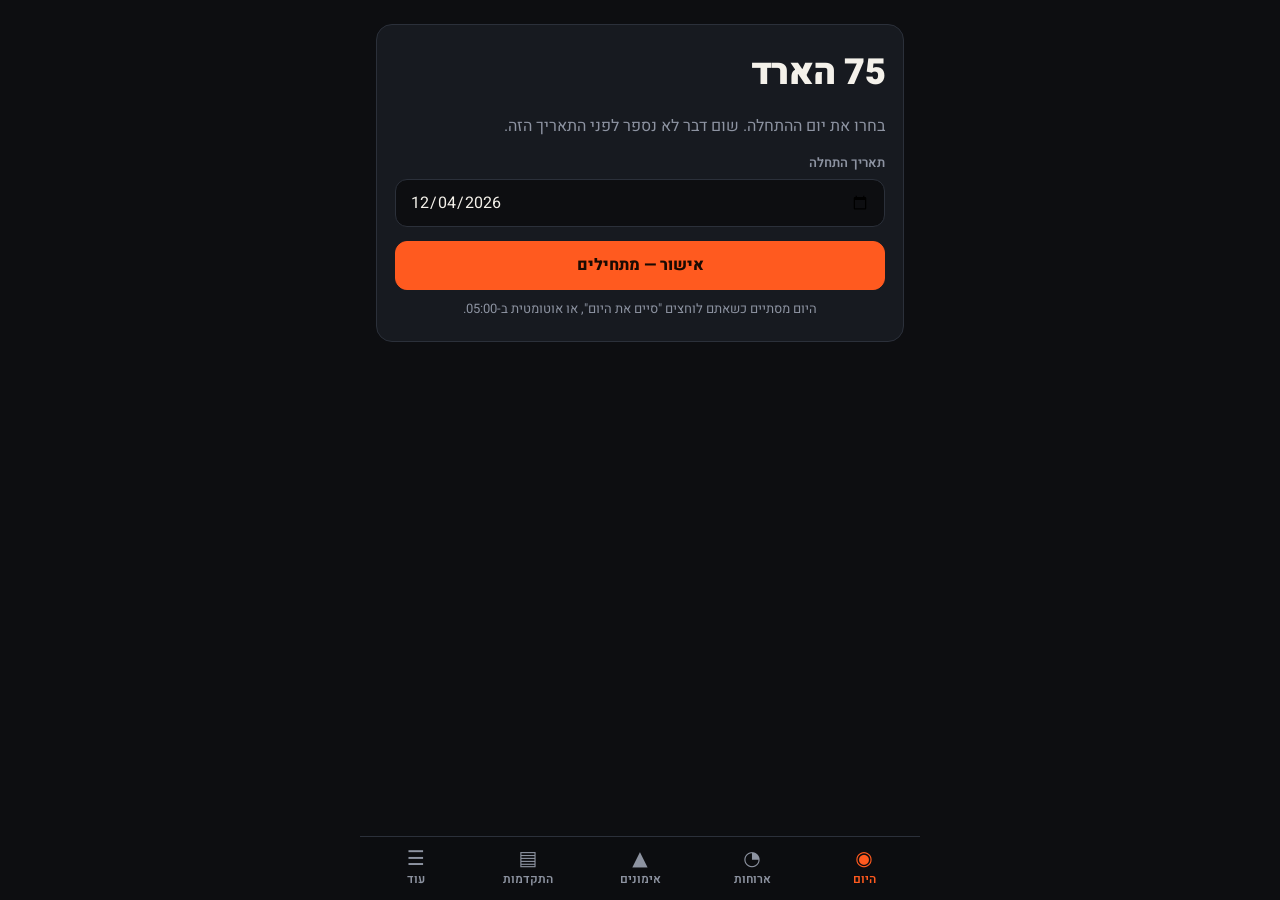
<file: index.html>
<!doctype html>
<html lang="he" dir="rtl">
<head>
<meta charset="utf-8">
<meta name="viewport" content="width=device-width, initial-scale=1, viewport-fit=cover">
<meta name="theme-color" content="#0d0e11">
<meta name="apple-mobile-web-app-capable" content="yes">
<meta name="mobile-web-app-capable" content="yes">
<meta name="apple-mobile-web-app-status-bar-style" content="black-translucent">
<meta name="apple-mobile-web-app-title" content="75 הארד">
<title>75 הארד</title>
<link rel="manifest" href="manifest.webmanifest">
<link rel="apple-touch-icon" href="icons/icon-180.png">
<link rel="icon" href="icons/icon-192.png">
<link rel="preconnect" href="https://fonts.googleapis.com">
<link rel="preconnect" href="https://fonts.gstatic.com" crossorigin>
<link href="https://fonts.googleapis.com/css2?family=Heebo:wght@400;600;800;900&family=Permanent+Marker&display=swap" rel="stylesheet">
<link rel="stylesheet" href="css/app.css">
</head>
<body>
<div id="app">
  <main id="view" aria-live="polite"></main>
  <nav id="tabs" aria-label="ניווט ראשי">
    <button data-tab="today" class="tab active"><span class="ico">&#9673;</span>היום</button>
    <button data-tab="meals" class="tab"><span class="ico">&#9684;</span>ארוחות</button>
    <button data-tab="workouts" class="tab"><span class="ico">&#9650;</span>אימונים</button>
    <button data-tab="progress" class="tab"><span class="ico">&#9636;</span>התקדמות</button>
    <button data-tab="more" class="tab"><span class="ico">&#9776;</span>עוד</button>
  </nav>
</div>
<div id="modal" class="modal" hidden></div>
<div id="toast" class="toast" role="status" aria-live="polite"></div>
<div id="player" class="player" hidden></div>
<script src="js/day.js"></script>
<script src="js/store.js"></script>
<script src="js/photos.js"></script>
<script src="js/reminders.js"></script>
<script src="js/fireworks.js"></script>
<script src="js/note.js"></script>
<script src="data/ingredients.he.js"></script>
<script src="js/plate.js"></script>
<script src="data/training.he.js"></script>
<script src="js/training.js"></script>
<script src="data/home-plans.he.js"></script>
<script src="js/homeworkout.js"></script>
<script src="data/home-blocks.he.js"></script>
<script src="js/homeblocks.js"></script>
<script src="js/stats.js"></script>
<script src="data/meals.he.js"></script>
<script src="data/workouts.he.js"></script>
<script src="data/rules.he.js"></script>
<script src="js/views/today.js"></script>
<script src="js/views/meals.js"></script>
<script src="js/views/workouts.js"></script>
<script src="js/views/stats.js"></script>
<script src="js/views/player.js"></script>
<script src="js/views/progress.js"></script>
<script src="js/views/settings.js"></script>
<script src="js/views/more.js"></script>
<script src="js/app.js"></script>
</body>
</html>
</file>
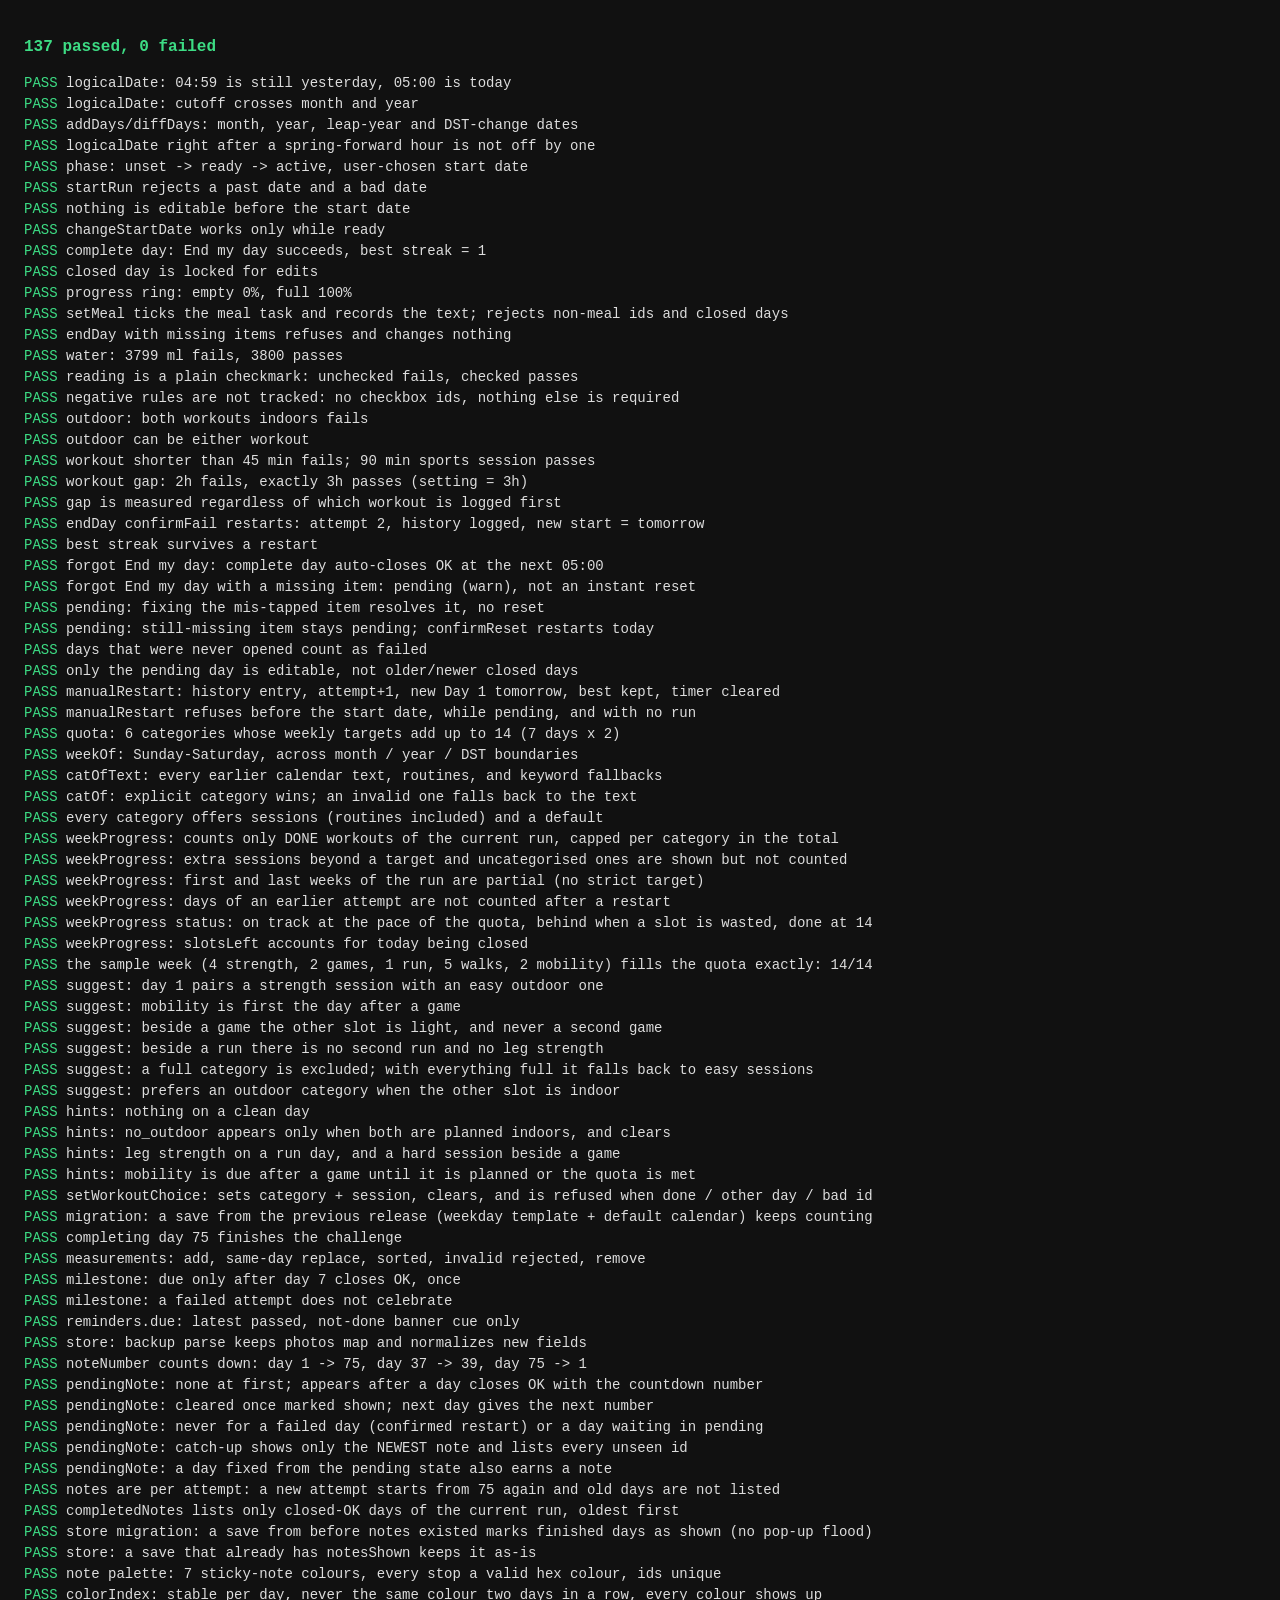
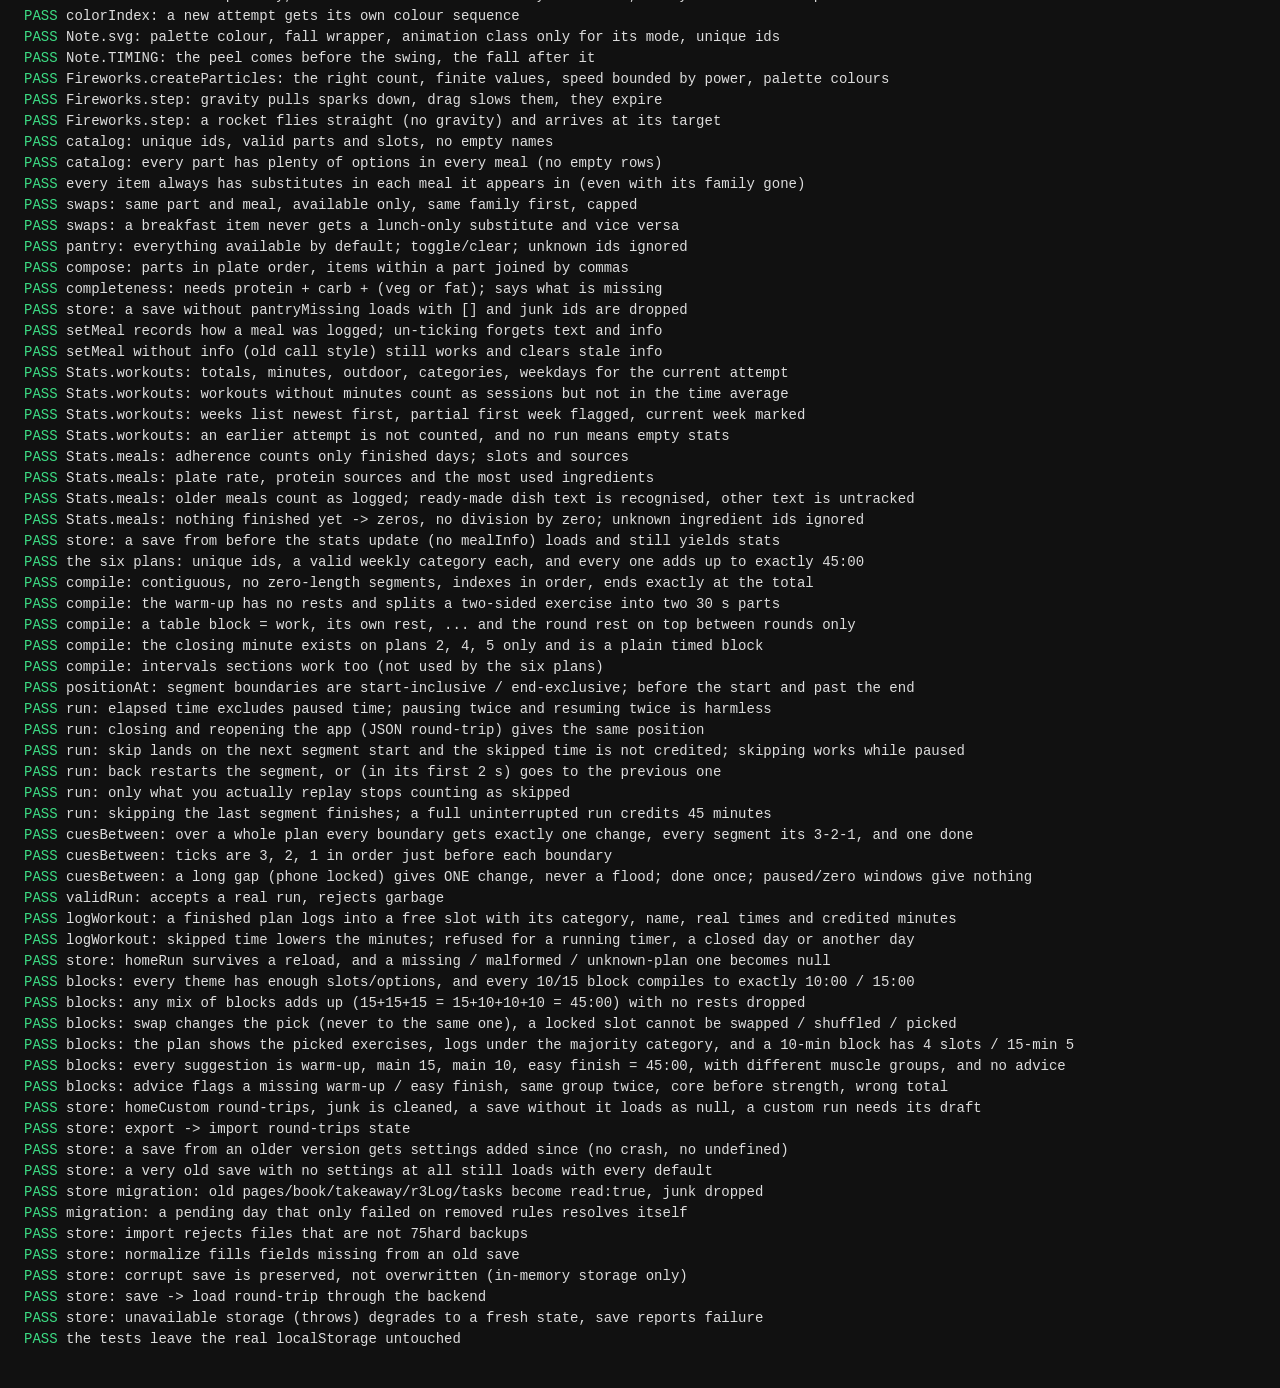
<file: tests/tests.html>
<!doctype html>
<html lang="he" dir="ltr">
<head><meta charset="utf-8"><title>75 Hard tests</title>
<style>
  body { font: 14px/1.5 ui-monospace, Consolas, monospace; background: #111; color: #ddd; padding: 16px; }
  .ok { color: #3ddc84; } .bad { color: #ff4d5e; font-weight: bold; } h1 { font-size: 16px; }
</style></head>
<body>
<h1 id="sum">running…</h1>
<pre id="out"></pre>
<script src="../js/day.js"></script>
<script src="../js/store.js"></script>
<script src="../js/reminders.js"></script>
<script src="../js/fireworks.js"></script>
<script src="../js/note.js"></script>
<script src="../data/ingredients.he.js"></script>
<script src="../js/plate.js"></script>
<script src="../data/workouts.he.js"></script>
<script src="../data/training.he.js"></script>
<script src="../js/training.js"></script>
<script src="../data/home-plans.he.js"></script>
<script src="../js/homeworkout.js"></script>
<script src="../data/home-blocks.he.js"></script>
<script src="../js/homeblocks.js"></script>
<script src="../js/stats.js"></script>
<script src="../data/meals.he.js"></script>
<script>
(function () {
  const D = Day;
  const out = document.getElementById('out');
  const results = { pass: 0, fail: 0, failures: [] };
  const REAL_KEYS_BEFORE = Object.keys(localStorage).filter((k) => k.startsWith('75hard:')).length;

  function test(name, fn) {
    try { fn(); results.pass++; out.innerHTML += `<span class="ok">PASS</span> ${name}\n`; }
    catch (e) {
      results.fail++; results.failures.push(name + ': ' + e.message);
      out.innerHTML += `<span class="bad">FAIL</span> ${name}\n    ${e.message}\n`;
    }
  }
  function eq(a, b, msg) {
    const x = JSON.stringify(a), y = JSON.stringify(b);
    if (x !== y) throw new Error(`${msg || 'expected'}: got ${x}, want ${y}`);
  }

  // local-time helper: month is 1-based
  const T = (y, m, d, h = 12, mi = 0) => new Date(y, m - 1, d, h, mi).getTime();
  const START = '2026-06-01';

  function fresh(startDate = START) {
    const s = D.newState();
    D.startRun(s, startDate, T(2026, 5, 31, 20));
    return s;
  }
  // mark every requirement on a day as done (workouts untimed unless opts say)
  function fullDay(s, key, now, opts = {}) {
    D.TASK_IDS.forEach((id) => D.setTask(s, key, now, id, true));
    D.addWater(s, key, now, D.WATER_GOAL_ML);
    D.setRead(s, key, now, true);
    D.setPhoto(s, key, now, true);
    D.setWorkout(s, key, now, 'w1', Object.assign({ done: true, outdoor: true }, opts.w1));
    D.setWorkout(s, key, now, 'w2', Object.assign({ done: true, outdoor: false }, opts.w2));
  }

  // ---------- date helpers ----------
  test('logicalDate: 04:59 is still yesterday, 05:00 is today', () => {
    eq(D.logicalDate(T(2026, 6, 2, 4, 59), 5), '2026-06-01');
    eq(D.logicalDate(T(2026, 6, 2, 5, 0), 5), '2026-06-02');
  });
  test('logicalDate: cutoff crosses month and year', () => {
    eq(D.logicalDate(T(2026, 7, 1, 2), 5), '2026-06-30');
    eq(D.logicalDate(T(2027, 1, 1, 0, 30), 5), '2026-12-31');
  });
  test('addDays/diffDays: month, year, leap-year and DST-change dates', () => {
    eq(D.addDays('2026-01-31', 1), '2026-02-01');
    eq(D.addDays('2026-12-31', 1), '2027-01-01');
    eq(D.addDays('2028-02-28', 1), '2028-02-29');
    eq(D.diffDays('2026-03-26', '2026-03-30'), 4);   // Israel DST starts 27 Mar 2026
    eq(D.diffDays('2026-10-24', '2026-10-27'), 3);   // and ends 25 Oct 2026
  });
  test('logicalDate right after a spring-forward hour is not off by one', () => {
    // 05:30 local on any day must map to that same date regardless of DST.
    eq(D.logicalDate(T(2026, 3, 27, 5, 30), 5), '2026-03-27');
    eq(D.logicalDate(T(2026, 10, 25, 5, 30), 5), '2026-10-25');
  });

  // ---------- phases / start ----------
  test('phase: unset -> ready -> active, user-chosen start date', () => {
    const s = D.newState();
    eq(D.phase(s, T(2026, 5, 31)), 'unset');
    eq(D.startRun(s, START, T(2026, 5, 31, 20)).ok, true);
    eq(D.phase(s, T(2026, 5, 31, 20)), 'ready');
    eq(D.status(s, T(2026, 5, 31, 20)).daysUntilStart, 1);
    eq(D.phase(s, T(2026, 6, 1, 6)), 'active');
    eq(D.status(s, T(2026, 6, 1, 6)).dayNumber, 1);
  });
  test('startRun rejects a past date and a bad date', () => {
    const s = D.newState();
    eq(D.startRun(s, '2026-05-01', T(2026, 5, 31)).error, 'past');
    eq(D.startRun(s, 'nope', T(2026, 5, 31)).error, 'bad-date');
  });
  test('nothing is editable before the start date', () => {
    const s = fresh();
    eq(D.setTask(s, '2026-05-31', T(2026, 5, 31, 20), 'meal1', true), false);
  });
  test('changeStartDate works only while ready', () => {
    const s = fresh();
    eq(D.changeStartDate(s, '2026-06-05', T(2026, 5, 31, 20)).ok, true);
    eq(s.run.startDate, '2026-06-05');
    const s2 = fresh();
    eq(D.changeStartDate(s2, '2026-06-05', T(2026, 6, 1, 9)).error, 'not-ready');
  });

  // ---------- a good day ----------
  test('complete day: End my day succeeds, best streak = 1', () => {
    const s = fresh(); const now = T(2026, 6, 1, 22);
    fullDay(s, START, now);
    const r = D.endDay(s, now);
    eq(r.ok, true); eq(r.dayNumber, 1);
    eq(s.best, 1); eq(D.status(s, now).closedToday, true);
  });
  test('closed day is locked for edits', () => {
    const s = fresh(); const now = T(2026, 6, 1, 22);
    fullDay(s, START, now); D.endDay(s, now);
    eq(D.addWater(s, START, now, 500), false);
    eq(D.endDay(s, now).error, 'already-closed');
  });
  test('progress ring: empty 0%, full 100%', () => {
    const s = fresh(); const now = T(2026, 6, 1, 9);
    eq(D.progress(s, START).pct, 0);
    fullDay(s, START, now);
    eq(D.progress(s, START).pct, 100);
  });

  test('setMeal ticks the meal task and records the text; rejects non-meal ids and closed days', () => {
    const s = fresh(); const now = T(2026, 6, 1, 13);
    eq(D.setMeal(s, START, now, 'meal2', 'סלט טונה'), true);
    eq(s.days[START].tasks.meal2, true); eq(s.days[START].meals.meal2, 'סלט טונה');
    eq(D.setMeal(s, START, now, 'water', 'x'), false);
    eq(D.setMeal(s, '2026-06-02', now, 'meal1', 'x'), false);   // not today
  });

  // ---------- missing items ----------
  test('endDay with missing items refuses and changes nothing', () => {
    const s = fresh(); const now = T(2026, 6, 1, 22);
    D.setTask(s, START, now, 'meal1', true);
    const r = D.endDay(s, now);
    eq(r.error, 'missing'); eq(r.missing.includes('meal2'), true);
    eq(s.days[START].closed, null); eq(s.run.attempt, 1);
  });
  test('water: 3799 ml fails, 3800 passes', () => {
    const s = fresh(); const now = T(2026, 6, 1, 20);
    fullDay(s, START, now); D.addWater(s, START, now, -1);
    eq(D.evaluateDay(s, START), ['water']);
    D.addWater(s, START, now, 1);
    eq(D.evaluateDay(s, START), []);
  });
  test('reading is a plain checkmark: unchecked fails, checked passes', () => {
    const s = fresh(); const now = T(2026, 6, 1, 20);
    fullDay(s, START, now); D.setRead(s, START, now, false);
    eq(D.evaluateDay(s, START), ['read']);
    D.setRead(s, START, now, true);
    eq(D.evaluateDay(s, START), []);
  });
  test('negative rules are not tracked: no checkbox ids, nothing else is required', () => {
    const s = fresh(); const now = T(2026, 6, 1, 20);
    eq(D.TASK_IDS, ['meal1', 'meal2', 'meal3']);
    eq(D.setTask(s, START, now, 'nosnack', true), false);
    eq(D.setTask(s, START, now, 'rule2', true), false);
    fullDay(s, START, now);
    eq(D.evaluateDay(s, START), []);          // a day with only the positive tasks is complete
  });
  test('outdoor: both workouts indoors fails', () => {
    const s = fresh(); const now = T(2026, 6, 1, 20);
    fullDay(s, START, now, { w1: { outdoor: false } });
    eq(D.evaluateDay(s, START), ['outdoor']);
  });
  test('outdoor can be either workout', () => {
    const s = fresh(); const now = T(2026, 6, 1, 20);
    fullDay(s, START, now, { w1: { outdoor: false }, w2: { outdoor: true } });
    eq(D.evaluateDay(s, START), []);
  });
  test('workout shorter than 45 min fails; 90 min sports session passes', () => {
    const s = fresh(); const now = T(2026, 6, 1, 20);
    fullDay(s, START, now, { w1: { min: 44 }, w2: { min: 90 } });
    eq(D.evaluateDay(s, START), ['w1min']);
  });
  test('workout gap: 2h fails, exactly 3h passes (setting = 3h)', () => {
    const s = fresh(); const now = T(2026, 6, 1, 20);
    fullDay(s, START, now, {
      w1: { startedAt: T(2026, 6, 1, 8), endedAt: T(2026, 6, 1, 8, 45), min: 45 },
      w2: { startedAt: T(2026, 6, 1, 10, 45), endedAt: T(2026, 6, 1, 11, 30), min: 45 }
    });
    eq(D.evaluateDay(s, START), ['gap']);
    D.setWorkout(s, START, now, 'w2', { startedAt: T(2026, 6, 1, 11, 45), endedAt: T(2026, 6, 1, 12, 30) });
    eq(D.evaluateDay(s, START), []);
  });
  test('gap is measured regardless of which workout is logged first', () => {
    const s = fresh(); const now = T(2026, 6, 1, 20);
    fullDay(s, START, now, {
      w1: { startedAt: T(2026, 6, 1, 18), endedAt: T(2026, 6, 1, 18, 45), min: 45 },
      w2: { startedAt: T(2026, 6, 1, 17), endedAt: T(2026, 6, 1, 17, 45), min: 45 }
    });
    eq(D.evaluateDay(s, START), ['gap']);
  });

  // ---------- restart (warn -> confirm) ----------
  test('endDay confirmFail restarts: attempt 2, history logged, new start = tomorrow', () => {
    const s = fresh(); const now = T(2026, 6, 1, 22);
    D.setTask(s, START, now, 'meal1', true);
    const r = D.endDay(s, now, { confirmFail: true });
    eq(r.reset, true);
    eq(s.run.attempt, 2); eq(s.run.startDate, '2026-06-02');
    eq(s.history.length, 1); eq(s.history[0].dayNumber, 1);
    eq(D.phase(s, now), 'ready');
  });
  test('best streak survives a restart', () => {
    const s = fresh();
    [1, 2, 3].forEach((n) => { const now = T(2026, 6, n, 22); fullDay(s, `2026-06-0${n}`, now); D.endDay(s, now); });
    const now = T(2026, 6, 4, 22);
    D.endDay(s, now, { confirmFail: true });
    eq(s.best, 3); eq(s.run.attempt, 2);
  });

  // ---------- forgot End my day / app not opened ----------
  test('forgot End my day: complete day auto-closes OK at the next 05:00', () => {
    const s = fresh();
    fullDay(s, START, T(2026, 6, 1, 21));
    D.sync(s, T(2026, 6, 2, 4, 59));
    eq(s.days[START].closed, null);               // still "yesterday" at 04:59
    D.sync(s, T(2026, 6, 2, 5, 0));
    eq(s.days[START].closed.ok, true); eq(s.days[START].closed.auto, true);
    eq(D.phase(s, T(2026, 6, 2, 5, 0)), 'active');
    eq(s.best, 1);
  });
  test('forgot End my day with a missing item: pending (warn), not an instant reset', () => {
    const s = fresh();
    D.setTask(s, START, T(2026, 6, 1, 21), 'meal1', true);
    D.sync(s, T(2026, 6, 2, 8));
    eq(D.phase(s, T(2026, 6, 2, 8)), 'pending');
    eq(s.pending.dayKey, START); eq(s.run.attempt, 1);
  });
  test('pending: fixing the mis-tapped item resolves it, no reset', () => {
    const s = fresh();
    fullDay(s, START, T(2026, 6, 1, 21));
    D.setTask(s, START, T(2026, 6, 1, 21), 'meal3', false);      // user thinks they unticked by mistake
    D.sync(s, T(2026, 6, 2, 8));
    eq(s.pending.missing, ['meal3']);
    eq(D.setTask(s, START, T(2026, 6, 2, 8), 'meal3', true), true); // editing yesterday allowed while pending
    const r = D.reevaluatePending(s, T(2026, 6, 2, 8));
    eq(r.resolved, true); eq(s.pending, null); eq(s.run.attempt, 1);
    eq(s.best, 1); eq(D.phase(s, T(2026, 6, 2, 8)), 'active');
  });
  test('pending: still-missing item stays pending; confirmReset restarts today', () => {
    const s = fresh();
    D.sync(s, T(2026, 6, 3, 8));                    // two days untouched; day 1 fails first
    eq(s.pending.dayKey, START);
    eq(D.reevaluatePending(s, T(2026, 6, 3, 8)).resolved, false);
    const r = D.confirmReset(s, T(2026, 6, 3, 8));
    eq(r.ok, true); eq(s.run.startDate, '2026-06-03'); eq(s.run.attempt, 2);
    eq(D.phase(s, T(2026, 6, 3, 8)), 'active');
  });
  test('days that were never opened count as failed', () => {
    const s = fresh();
    fullDay(s, START, T(2026, 6, 1, 21)); D.endDay(s, T(2026, 6, 1, 22));
    D.sync(s, T(2026, 6, 4, 9));                    // days 2 and 3 never touched
    eq(s.pending.dayKey, '2026-06-02');
    eq(s.best, 1);
  });
  test('only the pending day is editable, not older/newer closed days', () => {
    const s = fresh();
    fullDay(s, START, T(2026, 6, 1, 21)); D.endDay(s, T(2026, 6, 1, 22));
    D.sync(s, T(2026, 6, 3, 9));
    eq(s.pending.dayKey, '2026-06-02');
    eq(D.canEdit(s, START, T(2026, 6, 3, 9)), false);
    eq(D.canEdit(s, '2026-06-02', T(2026, 6, 3, 9)), true);
  });

  // ---------- honor-system restart ----------
  test('manualRestart: history entry, attempt+1, new Day 1 tomorrow, best kept, timer cleared', () => {
    const s = fresh();
    const n1 = T(2026, 6, 1, 22); fullDay(s, START, n1); D.endDay(s, n1);
    const n2 = T(2026, 6, 2, 15);
    s.timer = { id: 'w1', dayKey: '2026-06-02', startedAt: n2, outdoor: true };
    const r = D.manualRestart(s, n2);
    eq(r.ok, true); eq(r.startDate, '2026-06-03'); eq(r.attempt, 2);
    eq(s.history.length, 1); eq(s.history[0].dayNumber, 2); eq(s.history[0].missing, ['manual']);
    eq(s.best, 1); eq(s.timer, null);
    eq(D.phase(s, n2), 'ready');
  });
  test('manualRestart refuses before the start date, while pending, and with no run', () => {
    eq(D.manualRestart(D.newState(), T(2026, 6, 1)).error, 'no-run');
    eq(D.manualRestart(fresh(), T(2026, 5, 31, 20)).error, 'not-started');
    const s = fresh(); D.sync(s, T(2026, 6, 2, 8));          // day 1 untouched -> pending
    eq(D.manualRestart(s, T(2026, 6, 2, 8)).error, 'pending');
  });

  // ---------- weekly training quota ----------
  const SUN = '2026-06-07';                       // a Sunday: a run starting here has full calendar weeks
  const Tr = Training;
  function doWorkout(st, key, id, cat, extra) {   // finish a workout on its own day (so the guards pass)
    const [y, m, d] = key.split('-').map(Number), now = T(y, m, d, 12);
    return D.setWorkout(st, key, now, id, Object.assign({ done: true, outdoor: false, min: 45, cat }, extra));
  }
  function choose(st, key, id, cat) {
    const [y, m, d] = key.split('-').map(Number);
    return D.setWorkoutChoice(st, key, T(y, m, d, 9), id, { cat, plan: '' });
  }
  const day = (n) => D.addDays(SUN, n);           // n = 0 Sunday ... 6 Saturday of week 1
  // the user's sample week (day -> [slot 1, slot 2])
  const SAMPLE = [['str_up', 'walk'], ['sport', 'walk'], ['mob', 'walk'], ['str_low', 'walk'], ['run', 'str_up'], ['sport', 'walk'], ['mob', 'str_low']];

  test('quota: 6 categories whose weekly targets add up to 14 (7 days x 2)', () => {
    eq(Tr.TOTAL, 14);
    eq(Tr.CATS.map((c) => [c.id, c.target]), [['str_up', 2], ['str_low', 2], ['sport', 2], ['run', 1], ['walk', 5], ['mob', 2]]);
  });
  test('weekOf: Sunday-Saturday, across month / year / DST boundaries', () => {
    eq(Tr.weekOf('2026-10-18'), { start: '2026-10-18', end: '2026-10-24' });   // a Sunday
    eq(Tr.weekOf('2026-10-24'), { start: '2026-10-18', end: '2026-10-24' });   // a Saturday
    eq(Tr.weekOf('2026-10-21'), { start: '2026-10-18', end: '2026-10-24' });
    eq(Tr.weekOf('2026-12-31'), { start: '2026-12-27', end: '2027-01-02' });   // year boundary
    eq(Tr.weekOf('2026-03-27'), { start: '2026-03-22', end: '2026-03-28' });   // Israel DST starts this Friday
    eq(Tr.weekOf('2026-10-25'), { start: '2026-10-25', end: '2026-10-31' });   // DST ends this Sunday
  });
  test('catOfText: every earlier calendar text, routines, and keyword fallbacks', () => {
    Object.keys(TrainingData.LEGACY_CATS).forEach((t) => eq(Tr.catOfText(t), TrainingData.LEGACY_CATS[t], t));
    Workouts.ROUTINES.forEach((r) => eq(Tr.catOfText(r.name), { A: 'str_low', B: 'run', C: 'mob' }[r.id], r.name));
    Tr.CATS.forEach((c) => TrainingData.SESSIONS[c.id].forEach((t) => eq(Tr.catOfText(t), c.id, t)));   // every offered session maps back to its own category
    eq(Tr.catOfText('כדורסל עם חברים'), 'sport'); eq(Tr.catOfText('ריצה בפארק'), 'run'); eq(Tr.catOfText('יוגה'), 'mob');
    eq(Tr.catOfText('הליכה בחוף'), 'walk'); eq(Tr.catOfText('שחייה'), null); eq(Tr.catOfText(''), null); eq(Tr.catOfText(null), null);
  });
  test('catOf: explicit category wins; an invalid one falls back to the text', () => {
    eq(Tr.catOf({ cat: 'mob', plan: 'כדורסל' }), 'mob');
    eq(Tr.catOf({ cat: 'nope', plan: 'כדורסל' }), 'sport');
    eq(Tr.catOf({}), null); eq(Tr.catOf(null), null);
  });
  test('every category offers sessions (routines included) and a default', () => {
    Tr.CATS.forEach((c) => { if (Tr.sessionsFor(c.id).length < 2) throw new Error('few sessions ' + c.id); eq(Tr.defaultSession(c.id), Tr.sessionsFor(c.id)[0]); });
    eq(Tr.sessionsFor('mob').some((t) => t.startsWith('אפשרות ג')), true);
  });

  test('weekProgress: counts only DONE workouts of the current run, capped per category in the total', () => {
    const st = fresh(SUN);
    doWorkout(st, day(0), 'w1', 'walk'); doWorkout(st, day(0), 'w2', 'str_up'); doWorkout(st, day(1), 'w1', 'str_up');
    choose(st, day(1), 'w2', 'sport');                           // chosen, not done: must not count
    const pr = Tr.weekProgress(st, day(1));
    eq(pr.cats.map((c) => c.done), [2, 0, 0, 0, 1, 0]);
    eq(pr.total, { done: 3, target: 14 }); eq(pr.partial, false); eq(pr.other, 0); eq(pr.extra, 0);
  });
  test('weekProgress: extra sessions beyond a target and uncategorised ones are shown but not counted', () => {
    const st = fresh(SUN);
    for (let i = 0; i < 3; i++) { doWorkout(st, day(i), 'w1', 'run'); }       // 3 runs, target 1
    doWorkout(st, day(0), 'w2', 'zzz');                                       // unknown category
    const pr = Tr.weekProgress(st, day(2));
    eq(pr.cats.find((c) => c.id === 'run').done, 3);
    eq(pr.total.done, 1); eq(pr.other, 1); eq(pr.extra, 3);                    // 2 extra runs + 1 other
  });
  test('weekProgress: first and last weeks of the run are partial (no strict target)', () => {
    const st = fresh();                                                       // starts Monday 2026-06-01 -> week began Sunday
    const first = Tr.weekProgress(st, START);
    eq(first.partial, true); eq(first.total.target, null); eq(first.status, null);
    const st2 = fresh(SUN), lastDay = D.addDays(SUN, 74);                     // day 75 = Thursday 2026-08-20
    eq(Tr.weekProgress(st2, lastDay).partial, true);
    eq(Tr.weekProgress(st2, day(8)).partial, false);                          // a middle week is full
  });
  test('weekProgress: days of an earlier attempt are not counted after a restart', () => {
    const st = fresh(SUN);
    doWorkout(st, day(0), 'w1', 'walk');
    D.manualRestart(st, T(2026, 6, 8, 10));                                   // new Day 1 = Tuesday 06-09
    const pr = Tr.weekProgress(st, day(3));
    eq(pr.total.done, 0); eq(pr.partial, true);
  });
  test('weekProgress status: on track at the pace of the quota, behind when a slot is wasted, done at 14', () => {
    const st = fresh(SUN);
    eq(Tr.weekProgress(st, day(0)).status, 'ontrack');                        // nothing done yet, 14 slots, 14 owed
    eq(Tr.weekProgress(st, day(1)).status, 'behind');                         // a whole day passed with nothing done
    doWorkout(st, day(0), 'w1', 'str_up'); doWorkout(st, day(0), 'w2', 'walk');
    const next = Tr.weekProgress(st, day(1));
    eq(next.status, 'ontrack'); eq(next.need, 12); eq(next.slotsLeft, 12); eq(next.daysLeft, 6);
  });
  test('weekProgress: slotsLeft accounts for today being closed', () => {
    const st = fresh(SUN);
    doWorkout(st, day(0), 'w1', 'str_up'); doWorkout(st, day(0), 'w2', 'walk');
    const before = Tr.weekProgress(st, day(0));
    eq(before.slotsLeft, 12); eq(before.need, 12);                            // 6 days x 2 + today's 2 done
    D.ensureDay(st, day(0)).closed = { at: 1, ok: true, auto: false, missing: [] };
    const after = Tr.weekProgress(st, day(0));
    eq(after.daysLeft, 6); eq(after.slotsLeft, 12);
  });
  test('the sample week (4 strength, 2 games, 1 run, 5 walks, 2 mobility) fills the quota exactly: 14/14', () => {
    const st = fresh(SUN);
    SAMPLE.forEach(([a, b], i) => { doWorkout(st, day(i), 'w1', a); doWorkout(st, day(i), 'w2', b); });
    const pr = Tr.weekProgress(st, day(6));
    eq(pr.cats.map((c) => c.done), [2, 2, 2, 1, 5, 2]);
    eq(pr.total, { done: 14, target: 14 }); eq(pr.need, 0); eq(pr.status, 'done'); eq(pr.extra, 0);
  });

  test('suggest: day 1 pairs a strength session with an easy outdoor one', () => {
    const st = fresh(SUN);
    const w1 = Tr.suggest(st, day(0), 'w1'), w2 = Tr.suggest(st, day(0), 'w2');
    eq(w1[0].cat, 'str_up');
    eq(w2[0].cat, 'walk'); eq(w2[0].reason, 'אימון בחוץ להיום');
  });
  test('suggest: mobility is first the day after a game', () => {
    const st = fresh(SUN);
    doWorkout(st, day(0), 'w2', 'sport');
    const s1 = Tr.suggest(st, day(1), 'w1');
    eq(s1[0].cat, 'mob'); eq(s1[0].reason, 'יום אחרי משחק');
    eq(Tr.suggest(st, day(1), 'w1', 6).findIndex((x) => x.cat === 'sport') > 0, true);   // and not a second game right away
  });
  test('suggest: beside a game the other slot is light, and never a second game', () => {
    const st = fresh(SUN);
    choose(st, day(2), 'w2', 'sport');
    const list = Tr.suggest(st, day(2), 'w1', 6);
    eq(['walk', 'mob'].includes(list[0].cat), true); eq(list[0].reason, 'ביום משחק האימון השני קל');
    eq(list.some((x) => x.cat === 'sport'), false);
  });
  test('suggest: beside a run there is no second run and no leg strength', () => {
    const st = fresh(SUN);
    choose(st, day(2), 'w2', 'run');
    const list = Tr.suggest(st, day(2), 'w1', 6).map((x) => x.cat);
    eq(list.includes('run'), false); eq(list.includes('str_low'), false); eq(list.length >= 3, true);
  });
  test('suggest: a full category is excluded; with everything full it falls back to easy sessions', () => {
    const st = fresh(SUN);
    for (let i = 0; i < 5; i++) doWorkout(st, day(i), 'w1', 'walk');          // the 5 walks of the week are done
    const others = Tr.suggest(st, day(5), 'w1', 6).map((x) => x.cat);
    eq(others.includes('walk'), false); eq(others.length >= 4, true);         // walks excluded, everything else still offered
    const st2 = fresh(SUN);
    st2.days[day(2)] = D.newDay();
    const everything = { str_up: 2, str_low: 2, sport: 2, run: 1, walk: 5, mob: 2 };
    let n = 0; Object.entries(everything).forEach(([c, k]) => { for (let i = 0; i < k; i++, n++) doWorkout(st2, day(Math.floor(n / 2)), n % 2 ? 'w2' : 'w1', c); });
    const out = Tr.suggest(st2, day(6), 'w1');
    eq(out.length >= 1, true); eq(out[0].reason, 'המכסה מלאה — אימון קל נוסף');
  });
  test('suggest: prefers an outdoor category when the other slot is indoor', () => {
    const st = fresh(SUN);
    choose(st, day(3), 'w2', 'str_low');
    const top = Tr.suggest(st, day(3), 'w1')[0];
    eq(top.cat, 'walk'); eq(top.reason, 'אימון בחוץ להיום');
  });

  test('hints: nothing on a clean day', () => {
    const st = fresh(SUN);
    eq(Tr.hints(st, day(0)), []);
    choose(st, day(0), 'w1', 'str_up');
    eq(Tr.hints(st, day(0)), []);                                             // one slot planned: too early to nag about outdoors
  });
  test('hints: no_outdoor appears only when both are planned indoors, and clears', () => {
    const st = fresh(SUN);
    choose(st, day(0), 'w1', 'str_up'); choose(st, day(0), 'w2', 'mob');
    eq(Tr.hints(st, day(0)).map((h) => h.id), ['no_outdoor']);
    choose(st, day(0), 'w2', 'walk');
    eq(Tr.hints(st, day(0)).map((h) => h.id), []);                            // a walk is outdoors by nature
    choose(st, day(0), 'w2', 'mob'); doWorkout(st, day(0), 'w1', 'str_up', { outdoor: true });
    eq(Tr.hints(st, day(0)).map((h) => h.id), []);                            // a finished workout flagged outdoors satisfies it
  });
  test('hints: leg strength on a run day, and a hard session beside a game', () => {
    const st = fresh(SUN);
    choose(st, day(1), 'w1', 'str_low'); choose(st, day(1), 'w2', 'run');
    eq(Tr.hints(st, day(1)).map((h) => h.id), ['leg_on_run_day']);
    choose(st, day(2), 'w1', 'str_up'); choose(st, day(2), 'w2', 'sport');
    eq(Tr.hints(st, day(2)).map((h) => h.id).includes('game_light_first'), true);
    choose(st, day(3), 'w1', 'walk'); choose(st, day(3), 'w2', 'sport');
    eq(Tr.hints(st, day(3)).map((h) => h.id).includes('game_light_first'), false);
  });
  test('hints: mobility is due after a game until it is planned or the quota is met', () => {
    const st = fresh(SUN);
    doWorkout(st, day(0), 'w2', 'sport');
    eq(Tr.hints(st, day(1)).map((h) => h.id), ['mobility_due']);
    choose(st, day(1), 'w1', 'mob');
    eq(Tr.hints(st, day(1)).map((h) => h.id).includes('mobility_due'), false);
    const st2 = fresh(SUN);
    doWorkout(st2, day(0), 'w2', 'sport'); doWorkout(st2, day(0), 'w1', 'mob'); doWorkout(st2, day(1), 'w1', 'mob');
    eq(Tr.hints(st2, day(1)).map((h) => h.id).includes('mobility_due'), false);   // both mobility sessions already done
  });

  test('setWorkoutChoice: sets category + session, clears, and is refused when done / other day / bad id', () => {
    const st = fresh(SUN); const now = T(2026, 6, 7, 9);
    eq(D.setWorkoutChoice(st, SUN, now, 'w1', { cat: 'walk', plan: 'הליכה מהירה בחוץ' }), true);
    eq([st.days[SUN].w1.cat, st.days[SUN].w1.plan], ['walk', 'הליכה מהירה בחוץ']);
    eq(D.setWorkoutChoice(st, SUN, now, 'w1', { cat: '', plan: '' }), true);
    eq(st.days[SUN].w1.cat, undefined); eq(st.days[SUN].w1.plan, undefined);
    eq(D.setWorkoutChoice(st, SUN, now, 'w2', { cat: 'Bad Cat!', plan: 'x' }), true);
    eq(st.days[SUN].w2.cat, undefined); eq(st.days[SUN].w2.plan, 'x');          // an invalid category id is ignored
    D.setWorkout(st, SUN, now, 'w1', { done: true });
    eq(D.setWorkoutChoice(st, SUN, now, 'w1', { cat: 'mob', plan: 'x' }), false);   // finished workouts keep what they were
    eq(D.setWorkoutChoice(st, D.addDays(SUN, 1), now, 'w2', { cat: 'mob', plan: 'x' }), false);
    eq(D.setWorkoutChoice(st, SUN, now, 'water', { cat: 'mob', plan: 'x' }), false);
  });

  test('migration: a save from the previous release (weekday template + default calendar) keeps counting', () => {
    const wk = (done, extra) => Object.assign({ done, outdoor: false }, extra);
    const old = { v: 1, run: { attempt: 1, startDate: SUN, startedAtMs: 1 }, settings: { weekPlan: [null, null, { w2: 'פאדל עם חברים' }, null, null, null, null] },
      days: {
        '2026-06-08': { tasks: {}, w1: wk(true), w2: wk(true) },                          // Monday, default calendar
        '2026-06-09': { tasks: {}, w1: wk(false), w2: wk(true) },                         // Tuesday: weekly template custom w2
        '2026-06-10': { tasks: {}, w1: wk(true, { plan: 'שחייה' }), w2: wk(true, { plan: 'ריצה קלה' }) }   // Wednesday: overrides
      } };
    const loaded = Store.normalize(old);
    eq(loaded.settings.weekPlan, undefined);                                              // template dropped
    eq([loaded.days['2026-06-08'].w1.cat, loaded.days['2026-06-08'].w2.cat], ['str_up', 'str_low']);   // Monday defaults
    eq([loaded.days['2026-06-09'].w2.cat, loaded.days['2026-06-09'].w2.plan], ['sport', 'פאדל עם חברים']);
    eq(loaded.days['2026-06-09'].w1.cat, undefined);                                      // not done: untouched
    eq(loaded.days['2026-06-10'].w1.cat, undefined); eq(loaded.days['2026-06-10'].w2.cat, 'run');   // unknown stays uncategorised
    const pr = Tr.weekProgress(loaded, '2026-06-10');
    eq(pr.cats.map((c) => c.done), [1, 1, 1, 1, 0, 0]); eq(pr.other, 1);
  });

  // ---------- full 75 days ----------
  test('completing day 75 finishes the challenge', () => {
    const s = fresh(); let last;
    for (let n = 0; n < 75; n++) {
      const key = D.addDays(START, n);
      const [y, m, d] = key.split('-').map(Number);
      const now = T(y, m, d, 22);
      fullDay(s, key, now);
      last = D.endDay(s, now);
      eq(last.ok, true);
    }
    eq(last.completed, true); eq(s.best, 75);
    eq(D.phase(s, T(2026, 8, 20)), 'complete');
  });

  // ---------- measurements + milestones ----------
  test('measurements: add, same-day replace, sorted, invalid rejected, remove', () => {
    const s = fresh();
    eq(D.addMeasurement(s, '2026-06-08', 80.44, 90), true);
    eq(D.addMeasurement(s, '2026-06-01', 82, null), true);
    eq(D.addMeasurement(s, '2026-06-08', 79.9, 89.5), true);        // replaces 06-08
    eq(s.measurements.map((m) => m.date), ['2026-06-01', '2026-06-08']);
    eq(s.measurements[1], { date: '2026-06-08', weight: 79.9, waist: 89.5 });
    eq(D.addMeasurement(s, '2026-06-09', 0, 0), false);
    eq(D.addMeasurement(s, 'bad', 80, 90), false);
    D.removeMeasurement(s, '2026-06-01');
    eq(s.measurements.length, 1);
  });
  test('milestone: due only after day 7 closes OK, once', () => {
    const s = fresh();
    for (let n = 0; n < 6; n++) {
      const key = D.addDays(START, n), [y, m, d] = key.split('-').map(Number), now = T(y, m, d, 22);
      fullDay(s, key, now); D.endDay(s, now);
    }
    eq(D.pendingMilestone(s), null);                                  // 6 days done
    const now7 = T(2026, 6, 7, 22);
    fullDay(s, '2026-06-07', now7); D.endDay(s, now7);
    eq(D.pendingMilestone(s).n, 7);
    D.markCelebrated(s, D.pendingMilestone(s).id);
    eq(D.pendingMilestone(s), null);                                  // not shown twice
  });
  test('milestone: a failed attempt does not celebrate', () => {
    const s = fresh(); const now = T(2026, 6, 1, 22);
    D.endDay(s, now, { confirmFail: true });
    eq(D.pendingMilestone(s), null);
    eq(s.run.attempt, 2);
  });

  // ---------- reminders ----------
  test('reminders.due: latest passed, not-done banner cue only', () => {
    const s = fresh(); const day = D.newDay();
    eq(Reminders.due(s, day, T(2026, 6, 1, 6, 0)), null);
    eq(Reminders.due(s, day, T(2026, 6, 1, 7, 30)).id, 'photo');
    day.photo = true;
    eq(Reminders.due(s, day, T(2026, 6, 1, 9, 0)).id, 'w1');
    day.w1.done = true; day.tasks.meal2 = true;
    eq(Reminders.due(s, day, T(2026, 6, 1, 14, 0)), null);
    eq(Reminders.due(s, day, T(2026, 6, 1, 17, 30)).id, 'w2');
    day.w2.done = true; day.tasks.meal3 = true; day.read = true;      // phonePm / endday never banner
    eq(Reminders.due(s, day, T(2026, 6, 1, 23, 0)), null);
  });
  test('store: backup parse keeps photos map and normalizes new fields', () => {
    const s = fresh();
    const text = JSON.stringify({ app: '75hard', state: s, photos: { '2026-06-01': '[data-uri]' } });
    const p = Store.parseBackup(text);
    eq(Object.keys(p.photos), ['2026-06-01']); eq(Array.isArray(p.state.measurements), true);
    eq(typeof p.state.settings.reminders.photo, 'string');
  });

  // ---------- sticky notes ----------
  // close day #n (1-based) of a run starting START as a clean, successful day
  function finishDay(s, n) {
    const key = D.addDays(START, n - 1), [y, m, d] = key.split('-').map(Number), now = T(y, m, d, 22);
    fullDay(s, key, now);
    return D.endDay(s, now);
  }
  test('noteNumber counts down: day 1 -> 75, day 37 -> 39, day 75 -> 1', () => {
    eq(D.noteNumber(1), 75); eq(D.noteNumber(37), 39); eq(D.noteNumber(75), 1);
  });
  test('pendingNote: none at first; appears after a day closes OK with the countdown number', () => {
    const s = fresh();
    eq(D.pendingNote(s), null);
    finishDay(s, 1);
    const note = D.pendingNote(s);
    eq(note.n, 75); eq(note.dayNumber, 1); eq(note.ids, ['1:1']);
  });
  test('pendingNote: cleared once marked shown; next day gives the next number', () => {
    const s = fresh();
    finishDay(s, 1); D.markNotesShown(s, D.pendingNote(s).ids);
    eq(D.pendingNote(s), null);
    finishDay(s, 2);
    eq(D.pendingNote(s).n, 74);
  });
  test('pendingNote: never for a failed day (confirmed restart) or a day waiting in pending', () => {
    const s = fresh(); const now = T(2026, 6, 1, 22);
    D.endDay(s, now, { confirmFail: true });                 // failed -> new attempt, no OK day
    eq(D.pendingNote(s), null);
    const s2 = fresh(); D.sync(s2, T(2026, 6, 2, 8));        // day 1 untouched -> pending
    eq(D.pendingNote(s2), null);
  });
  test('pendingNote: catch-up shows only the NEWEST note and lists every unseen id', () => {
    const s = fresh();
    [1, 2, 3].forEach((n) => fullDay(s, D.addDays(START, n - 1), T(2026, 6, n, 21)));
    D.sync(s, T(2026, 6, 4, 9));                              // app was shut: days 1-3 auto-close OK
    const note = D.pendingNote(s);
    eq(note.n, 73); eq(note.dayNumber, 3); eq(note.ids, ['1:1', '1:2', '1:3']);
    D.markNotesShown(s, note.ids);
    eq(D.pendingNote(s), null);
  });
  test('pendingNote: a day fixed from the pending state also earns a note', () => {
    const s = fresh();
    fullDay(s, START, T(2026, 6, 1, 21)); D.setTask(s, START, T(2026, 6, 1, 21), 'meal3', false);
    D.sync(s, T(2026, 6, 2, 8));                              // pending (meal3 missing)
    D.setTask(s, START, T(2026, 6, 2, 8), 'meal3', true);
    D.reevaluatePending(s, T(2026, 6, 2, 8));
    eq(D.pendingNote(s).n, 75);
  });
  test('notes are per attempt: a new attempt starts from 75 again and old days are not listed', () => {
    const s = fresh();
    finishDay(s, 1); D.markNotesShown(s, D.pendingNote(s).ids);
    D.manualRestart(s, T(2026, 6, 2, 10));                    // new Day 1 = 2026-06-03
    eq(D.completedNotes(s), []);
    eq(D.pendingNote(s), null);
    const key = '2026-06-03', now = T(2026, 6, 3, 22);
    fullDay(s, key, now); D.endDay(s, now);
    eq(D.pendingNote(s).n, 75); eq(D.pendingNote(s).ids, ['2:1']);
  });
  test('completedNotes lists only closed-OK days of the current run, oldest first', () => {
    const s = fresh();
    finishDay(s, 1); finishDay(s, 2);
    D.ensureDay(s, '2026-06-03').closed = { at: 1, ok: false, auto: true, missing: ['water'] };
    eq(D.completedNotes(s).map((x) => [x.dayNumber, x.n]), [[1, 75], [2, 74]]);
  });
  test('store migration: a save from before notes existed marks finished days as shown (no pop-up flood)', () => {
    const s = fresh();
    finishDay(s, 1); finishDay(s, 2);
    const oldSave = JSON.parse(JSON.stringify(s)); delete oldSave.notesShown;       // what the previous release stored
    const loaded = Store.normalize(oldSave);
    eq(loaded.notesShown, ['1:1', '1:2']); eq(D.pendingNote(loaded), null);
    finishDay(loaded, 3);                                                              // a genuinely new day still shows
    eq(D.pendingNote(loaded).n, 73);
  });
  test('store: a save that already has notesShown keeps it as-is', () => {
    const s = fresh(); finishDay(s, 1);
    const loaded = Store.normalize(JSON.parse(JSON.stringify(s)));                     // notesShown: [] (day 1 not shown)
    eq(loaded.notesShown, []); eq(D.pendingNote(loaded).n, 75);
  });

  // ---------- sticky-note colours + fireworks ----------
  test('note palette: 7 sticky-note colours, every stop a valid hex colour, ids unique', () => {
    eq(Note.PALETTE.length, 7);
    eq(new Set(Note.PALETTE.map((c) => c.id)).size, 7);
    Note.PALETTE.forEach((c) => ['top', 'bottom', 'band', 'flapA', 'flapB', 'fold', 'cap'].forEach((k) => {
      if (!/^#[0-9a-f]{6}$/i.test(c[k])) throw new Error(`${c.id}.${k} = ${c[k]}`);
    }));
    eq(Note.PALETTE.map((c) => c.id).slice(0, 4), ['yellow', 'pink', 'blue', 'green']);
  });
  test('colorIndex: stable per day, never the same colour two days in a row, every colour shows up', () => {
    [1, 2, 3, 7].forEach((attempt) => {
      const seq = []; for (let d = 1; d <= 75; d++) seq.push(Note.colorIndex(attempt, d));
      for (let d = 1; d < seq.length; d++) if (seq[d] === seq[d - 1]) throw new Error(`attempt ${attempt}: day ${d + 1} repeats the colour`);
      eq(new Set(seq).size, 7, `attempt ${attempt} uses every colour`);
      for (let d = 1; d <= 75; d++) eq(Note.colorIndex(attempt, d), seq[d - 1]);          // asking again gives the same colour
    });
    eq(Note.colorIndex(1, 0), Note.colorIndex(1, 1));                                      // junk day numbers don't crash
    eq(Note.colorIndex(1, 'x'), Note.colorIndex(1, 1));
  });
  test('colorIndex: a new attempt gets its own colour sequence', () => {
    const a = [], b = [];
    for (let d = 1; d <= 30; d++) { a.push(Note.colorIndex(41, d)); b.push(Note.colorIndex(42, d)); }
    eq(a.join() === b.join(), false);
  });
  test('Note.svg: palette colour, fall wrapper, animation class only for its mode, unique ids', () => {
    const show = Note.svg(75, { dayNumber: 1, color: 2, mode: 'show' }), calm = Note.svg(75, { color: 1, mode: 'calm', caption: false }), plain = Note.svg(9, { color: 5 });
    eq(show.includes(Note.PALETTE[2].top) && show.includes(Note.PALETTE[2].bottom), true);
    eq(show.includes('class="nfall"') && show.includes('class="nbody"'), true);
    eq(show.includes('note-anim') && !show.includes('note-calm'), true);
    eq(calm.includes('note-calm') && !calm.includes('note-anim'), true);
    eq(plain.includes('note-anim') || plain.includes('note-calm'), false);
    eq(show.includes(`--fall-at:${Note.TIMING.fallAt}ms`), true);
    eq(show.includes('יום 1 הושלם') && !calm.includes('ncap'), true);
    const ids = [show, calm, plain].flatMap((x) => x.match(/id="nt\d+[bfts]"/g));
    eq(new Set(ids).size, ids.length);
    eq(Note.svg(1, { color: 99 }).includes(Note.PALETTE[99 % 7].top), true);              // out-of-range colour wraps instead of crashing
  });
  test('Note.TIMING: the peel comes before the swing, the fall after it', () => {
    eq(Note.TIMING.peel < Note.TIMING.wobbleAt && Note.TIMING.wobbleAt < Note.TIMING.fallAt, true);
  });

  const seeded = (seed) => () => { seed = (seed * 16807) % 2147483647; return (seed - 1) / 2147483646; };
  test('Fireworks.createParticles: the right count, finite values, speed bounded by power, palette colours', () => {
    const ps = Fireworks.createParticles(100, 200, 40, 5, seeded(7));
    eq(ps.length, 40);
    ps.forEach((q) => {
      if (![q.x, q.y, q.vx, q.vy, q.max, q.size].every(Number.isFinite)) throw new Error('non-finite');
      if (Math.hypot(q.vx, q.vy) > 5 * 1.2 + 1e-9) throw new Error('too fast');
      if (!Fireworks.COLORS.includes(q.color)) throw new Error('colour');
      eq([q.x, q.y, q.px, q.py], [100, 200, 100, 200]);
    });
    eq(new Set(ps.map((q) => q.color)).size >= 4, true);                                   // a mix of colours
    eq(Fireworks.createParticles(0, 0, 0, 5).length, 0);
  });
  test('Fireworks.step: gravity pulls sparks down, drag slows them, they expire', () => {
    const q = { x: 0, y: 0, px: 0, py: 0, vx: 4, vy: 0, life: 0, max: 60 };
    Fireworks.step(q, 1);
    eq(q.vy > 0, true); eq(q.vx < 4 && q.vx > 0, true); eq(q.x > 0 && q.y > 0, true); eq(q.px, 0);
    const lifeSpan = { x: 0, y: 0, px: 0, py: 0, vx: 1, vy: 0, life: 0, max: 60 };
    let calls = 0; while (true) { calls++; if (!Fireworks.step(lifeSpan, 1)) break; }
    eq(calls, 60);                                                                         // expires on the step where life reaches `max`
    const slow = { x: 0, y: 0, px: 0, py: 0, vx: 4, vy: 0, life: 0, max: 60 }, fast = { ...slow };
    Fireworks.step(slow, 1); Fireworks.step(fast, 2);
    eq(fast.x > slow.x, true);                                                             // a longer frame moves further
  });
  test('Fireworks.step: a rocket flies straight (no gravity) and arrives at its target', () => {
    const r = { x: 0, y: 300, px: 0, py: 300, vx: 26 / 26 * 5, vy: -300 / 26, life: 0, max: 26, rocket: { x: 130, y: 0, count: 1, power: 1 } };
    for (let i = 0; i < 25; i++) Fireworks.step(r, 1);
    eq(Math.abs(r.vy - (-300 / 26)) < 1e-9, true);                                         // velocity untouched
    eq(Math.abs(r.x - 125) < 1e-6 && Math.abs(r.y - (300 - 25 * 300 / 26)) < 1e-6, true);
    eq(Fireworks.step(r, 1), false);                                                       // expires on arrival (the loop then explodes it)
  });

  // ---------- plate builder ----------
  const P = Plate, SLOTS = ['breakfast', 'lunch', 'dinner'];
  test('catalog: unique ids, valid parts and slots, no empty names', () => {
    const ids = P.ITEMS.map((i) => i.id);
    eq(new Set(ids).size, ids.length, 'duplicate ids');
    const parts = P.PARTS.map((p) => p.id);
    P.ITEMS.forEach((i) => {
      if (!parts.includes(i.part)) throw new Error('bad part ' + i.id);
      if (!['b', 'm', 'bm'].includes(i.slots)) throw new Error('bad slots ' + i.id);
      if (!i.name || !i.grp) throw new Error('missing name/grp ' + i.id);
    });
  });
  test('catalog: every part has plenty of options in every meal (no empty rows)', () => {
    SLOTS.forEach((slot) => P.PARTS.forEach((part) => {
      const n = P.itemsFor(part.id, slot).length;
      if (n < 5) throw new Error(`${slot}/${part.id} has only ${n} items`);
    }));
  });
  test('every item always has substitutes in each meal it appears in (even with its family gone)', () => {
    P.ITEMS.forEach((item) => SLOTS.filter((s) => P.inSlot(item, s)).forEach((slot) => {
      const st = { pantryMissing: [] };
      if (P.swaps(st, item.id, slot).length < 1) throw new Error(`no swap for ${item.id} in ${slot}`);
      // knock out the item's whole family: there must still be something else
      P.ITEMS.filter((i) => i.grp === item.grp).forEach((i) => P.toggleMissing(st, i.id));
      if (P.swaps(st, item.id, slot).length < 1) throw new Error(`no swap outside family for ${item.id} in ${slot}`);
    }));
  });
  test('swaps: same part and meal, available only, same family first, capped', () => {
    const st = { pantryMissing: [] };
    const s1 = P.swaps(st, 'avocado', 'lunch');
    eq(s1.every((i) => i.part === 'fat' && P.inSlot(i, 'lunch')), true);
    eq(s1[0].grp, 'oil');                                      // tahini / olive oil come before nuts
    eq(s1.some((i) => i.id === 'avocado'), false);
    P.toggleMissing(st, 'tahini');
    eq(P.swaps(st, 'avocado', 'lunch').some((i) => i.id === 'tahini'), false);   // missing items are never suggested
    eq(P.swaps(st, 'avocado', 'lunch', 3).length, 3);
  });
  test('swaps: a breakfast item never gets a lunch-only substitute and vice versa', () => {
    P.swaps({ pantryMissing: [] }, 'yogurt', 'breakfast', 99).forEach((i) => eq(P.inSlot(i, 'breakfast'), true, i.id));
    P.swaps({ pantryMissing: [] }, 'steak', 'dinner', 99).forEach((i) => eq(P.inSlot(i, 'dinner'), true, i.id));
    eq(P.swaps({ pantryMissing: [] }, 'nope', 'lunch'), []);
  });
  test('pantry: everything available by default; toggle/clear; unknown ids ignored', () => {
    const st = { pantryMissing: [] };
    eq(P.isMissing(st, 'tuna'), false);
    eq(P.toggleMissing(st, 'tuna'), true); eq(P.isMissing(st, 'tuna'), true);
    P.toggleMissing(st, 'tuna'); eq(P.isMissing(st, 'tuna'), false);
    eq(P.toggleMissing(st, 'not-a-real-id'), false); eq(st.pantryMissing, []);
    P.toggleMissing(st, 'rice'); P.toggleMissing(st, 'tahini'); P.clearMissing(st); eq(st.pantryMissing, []);
    eq(P.isMissing({}, 'tuna'), false);                         // tolerates a state without the field
  });
  test('compose: parts in plate order, items within a part joined by commas', () => {
    eq(P.compose(['tahini', 'egg_fried', 'cucumber', 'sourdough', 'tomato', 'zaatar']),
       'ביצי עין + לחם מחמצת + מלפפון, עגבנייה + טחינה + זעתר');
    eq(P.compose([]), ''); eq(P.compose(['nope']), '');
  });
  test('completeness: needs protein + carb + (veg or fat); says what is missing', () => {
    eq(P.completeness([]).missing, ['חלבון', 'פחמימה', 'ירקות']);
    eq(P.completeness(['egg_fried']).missing, ['פחמימה', 'ירקות']);
    eq(P.completeness(['egg_fried', 'sourdough']).missing, ['ירקות']);
    eq(P.completeness(['egg_fried', 'sourdough', 'cucumber']).complete, true);
    eq(P.completeness(['tuna', 'rice', 'olive_oil']).complete, true);          // a fat counts for the third part
    eq(P.completeness(['tuna', 'rice', 'zaatar']).complete, false);           // flavor alone does not
  });
  test('store: a save without pantryMissing loads with [] and junk ids are dropped', () => {
    eq(Store.normalize({ v: 1, run: null, days: {} }).pantryMissing, []);
    eq(Store.normalize({ v: 1, run: null, days: {}, pantryMissing: ['rice', 5, null, 'tuna'] }).pantryMissing, ['rice', 'tuna']);
  });

  // ---------- statistics ----------
  const St = Stats;
  const nowOf = (key, h) => { const [y, m, d] = key.split('-').map(Number); return T(y, m, d, h || 12); };
  // log a meal on its own day so the guards pass
  const eat = (st, key, task, text, info) => D.setMeal(st, key, nowOf(key), task, text, info);
  const closeOk = (st, key) => { D.ensureDay(st, key).closed = { at: 1, ok: true, auto: false, missing: [] }; };

  test('setMeal records how a meal was logged; un-ticking forgets text and info', () => {
    const st = fresh(SUN);
    eat(st, SUN, 'meal1', 'ביצי עין + לחם מחמצת', { src: 'plate', items: ['egg_fried', 'sourdough', 42, null] });
    eq(st.days[SUN].mealInfo.meal1, { src: 'plate', items: ['egg_fried', 'sourdough'] });     // junk ids dropped
    eat(st, SUN, 'meal2', 'קבבי בקר', { src: 'quick', cat: 'beef' });
    eq(st.days[SUN].mealInfo.meal2, { src: 'quick', cat: 'beef' });
    eat(st, SUN, 'meal3', 'משהו', { src: 'bogus' });
    eq(st.days[SUN].mealInfo.meal3, undefined);                                              // unknown source: not recorded
    D.setTask(st, SUN, nowOf(SUN), 'meal1', false);
    eq([st.days[SUN].tasks.meal1, st.days[SUN].meals.meal1, st.days[SUN].mealInfo.meal1], [false, undefined, undefined]);
    eq(st.days[SUN].mealInfo.meal2.cat, 'beef');                                             // other meals untouched
  });
  test('setMeal without info (old call style) still works and clears stale info', () => {
    const st = fresh(SUN);
    eat(st, SUN, 'meal1', 'a', { src: 'plate', items: ['tuna'] });
    eat(st, SUN, 'meal1', 'b');
    eq(st.days[SUN].meals.meal1, 'b'); eq(st.days[SUN].mealInfo.meal1, undefined);
  });

  test('Stats.workouts: totals, minutes, outdoor, categories, weekdays for the current attempt', () => {
    const st = fresh(SUN);
    doWorkout(st, day(0), 'w1', 'walk', { min: 50, outdoor: true }); doWorkout(st, day(0), 'w2', 'str_up', { min: 45 });
    doWorkout(st, day(1), 'w1', 'sport', { min: 95, outdoor: true }); doWorkout(st, day(1), 'w2', 'walk', { min: 40, outdoor: true });
    doWorkout(st, day(2), 'w1', 'zzz', { min: 30 });                                         // uncategorised
    const w = St.workouts(st, day(2));
    eq([w.sessions, w.minutes, w.avgMin, w.longest, w.outdoor, w.indoor, w.other], [5, 260, 52, 95, 3, 2, 1]);
    eq(w.cats.map((c) => [c.id, c.count]), [['str_up', 1], ['str_low', 0], ['sport', 1], ['run', 0], ['walk', 2], ['mob', 0]]);
    eq(w.cats.find((c) => c.id === 'walk').minutes, 90);
    eq(w.weekdays, [2, 2, 1, 0, 0, 0, 0]);                                                   // Sun, Mon, Tue (the run starts on a Sunday)
  });
  test('Stats.workouts: workouts without minutes count as sessions but not in the time average', () => {
    const st = fresh(SUN);
    doWorkout(st, day(0), 'w1', 'walk', { min: 60 }); doWorkout(st, day(0), 'w2', 'mob', { min: undefined });
    const w = St.workouts(st, day(0));
    eq([w.sessions, w.minutes, w.avgMin], [2, 60, 60]);
  });
  test('Stats.workouts: weeks list newest first, partial first week flagged, current week marked', () => {
    const st = fresh(), mon = START;                                                          // starts Monday 2026-06-01: week of Sun 05-31 is partial
    SAMPLE.forEach(([a, b], i) => { doWorkout(st, D.addDays(SUN, i), 'w1', a); doWorkout(st, D.addDays(SUN, i), 'w2', b); });   // week of 06-07: 14/14
    doWorkout(st, mon, 'w1', 'walk');
    const w = St.workouts(st, D.addDays(SUN, 8));                                            // Tuesday of the third week
    eq(w.weeks.map((x) => x.start), ['2026-06-14', '2026-06-07', '2026-05-31']);
    eq(w.weeks.map((x) => x.current), [true, false, false]);
    eq(w.weeks.map((x) => x.partial), [false, false, true]);
    eq(w.weeks[1].done, 14); eq(w.weeks[0].done, 0); eq(w.weeks[2].done, 1);
    eq(w.weeks[1].cats.map((c) => c.done), [2, 2, 2, 1, 5, 2]);
  });
  test('Stats.workouts: an earlier attempt is not counted, and no run means empty stats', () => {
    const st = fresh(SUN);
    doWorkout(st, day(0), 'w1', 'walk');
    D.manualRestart(st, nowOf(day(1), 10));                                                  // new Day 1 = day(2)
    eq(St.workouts(st, day(3)).sessions, 0);
    const none = St.workouts(D.newState(), '2026-06-01');
    eq([none.sessions, none.weeks], [0, []]);
  });

  test('Stats.meals: adherence counts only finished days; slots and sources', () => {
    const st = fresh(SUN);
    ['meal1', 'meal2', 'meal3'].forEach((t) => eat(st, day(0), t, 'x', { src: 'plate', items: ['tuna', 'rice', 'cucumber'] }));
    eat(st, day(1), 'meal1', 'y', { src: 'plate', items: ['egg_fried'] }); eat(st, day(1), 'meal2', 'קבבי בקר', { src: 'quick', cat: 'beef' });
    closeOk(st, day(0)); D.ensureDay(st, day(1)).closed = { at: 1, ok: false, auto: true, missing: ['meal3'] };
    eat(st, day(2), 'meal1', 'today', { src: 'plate', items: ['tuna'] });                    // today is still open: not counted
    const m = St.meals(st);
    eq([m.days, m.possible, m.logged, m.rate], [2, 6, 5, 83]);
    eq(m.slots.map((s) => s.logged), [2, 2, 1]);
    eq(m.src, { plate: 4, quick: 1, untracked: 0 });
  });
  test('Stats.meals: plate rate, protein sources and the most used ingredients', () => {
    const st = fresh(SUN);
    eat(st, day(0), 'meal1', 'a', { src: 'plate', items: ['egg_fried', 'sourdough', 'cucumber', 'tahini'] });   // complete
    eat(st, day(0), 'meal2', 'b', { src: 'plate', items: ['tuna', 'rice'] });                                   // missing veg/fat
    eat(st, day(0), 'meal3', 'c', { src: 'plate', items: ['egg_scr', 'rice', 'cucumber', 'olive_oil'] });       // complete
    closeOk(st, day(0));
    const m = St.meals(st);
    eq(m.plate, { total: 3, complete: 2 });
    eq(m.protein.map((p) => [p.id, p.count]), [['egg', 2], ['fish', 1]]);                   // two egg meals beat one fish meal
    const veg = m.topByPart.find((p) => p.id === 'veg').items;
    eq(veg, [{ id: 'cucumber', name: 'מלפפון', count: 2 }]);
    eq(m.topByPart.find((p) => p.id === 'carb').items[0], { id: 'rice', name: 'אורז (לבן / מלא)', count: 2 });
    eq(m.topByPart.find((p) => p.id === 'flavor'), undefined);                              // parts nobody used are left out
  });
  test('Stats.meals: older meals count as logged; ready-made dish text is recognised, other text is untracked', () => {
    const st = fresh(SUN);
    const dish = Meals.CATEGORIES[1].lunch[0];                                               // a dish from the original list
    D.ensureDay(st, day(0)).tasks = { meal1: true, meal2: true, meal3: true };
    st.days[day(0)].meals = { meal1: 'ביצי עין + לחם מחמצת', meal2: dish };                    // old save: text only
    closeOk(st, day(0));
    const m = St.meals(st);
    eq(m.logged, 3); eq(m.src, { plate: 0, quick: 1, untracked: 2 });
    eq(m.protein, []); eq(m.topByPart, []);
    eq(St.infoFor(st.days[day(0)], 'meal2'), { src: 'quick', cat: Meals.CATEGORIES[1].id });
  });
  test('Stats.meals: nothing finished yet -> zeros, no division by zero; unknown ingredient ids ignored', () => {
    const empty = St.meals(fresh(SUN));
    eq([empty.days, empty.possible, empty.logged, empty.rate], [0, 0, 0, 0]);
    const st = fresh(SUN);
    eat(st, day(0), 'meal1', 'x', { src: 'plate', items: ['not-a-real-item', 'tuna'] }); closeOk(st, day(0));
    const m = St.meals(st);
    eq(m.protein.map((p) => p.id), ['fish']); eq(m.plate.total, 1);
  });
  test('store: a save from before the stats update (no mealInfo) loads and still yields stats', () => {
    const old = { v: 1, run: { attempt: 1, startDate: SUN, startedAtMs: 1 }, days: { [SUN]: { tasks: { meal1: true }, meals: { meal1: 'text' }, closed: { at: 1, ok: false, auto: true, missing: [] } } } };
    const loaded = Store.normalize(old);
    eq(loaded.days[SUN].mealInfo, {});
    eq(St.meals(loaded).logged, 1);
  });

  // ---------- home-workout player ----------
  const HW = HomeWorkout, PLANS = HomePlans.PLANS, plan1 = PLANS[0];
  const C1 = HW.compile(plan1), TOTAL = C1.totalMs;
  const byId = (id) => PLANS.find((p) => p.id === id);

  test('the six plans: unique ids, a valid weekly category each, and every one adds up to exactly 45:00', () => {
    eq(PLANS.length, 6);
    eq(new Set(PLANS.map((p) => p.id)).size, 6);
    PLANS.forEach((p) => {
      if (!Training.BY.has(p.cat)) throw new Error('bad category ' + p.id);
      const c = HW.compile(p);
      eq(c.totalMs, 45 * 60 * 1000, p.id + ' total');
    });
    eq(PLANS.map((p) => p.cat), ['str_up', 'mob', 'str_up', 'str_low', 'str_low', 'str_low']);
  });
  test('compile: contiguous, no zero-length segments, indexes in order, ends exactly at the total', () => {
    PLANS.forEach((p) => {
      const c = HW.compile(p);
      let t = 0;
      c.segments.forEach((s, i) => {
        if (s.startMs !== t || s.endMs <= s.startMs || s.index !== i) throw new Error(`${p.id} segment ${i}`);
        if (!(s.secs > 0) || s.endMs - s.startMs !== s.secs * 1000) throw new Error(`${p.id} segment ${i} length`);
        t = s.endMs;
      });
      eq(t, c.totalMs);
      eq(['work', 'rest', 'roundRest', 'block'].includes(c.segments[c.segments.length - 1].kind) && c.segments[c.segments.length - 1].kind !== 'rest', true);   // never ends on a rest
    });
  });
  test('compile: the warm-up has no rests and splits a two-sided exercise into two 30 s parts', () => {
    const w = C1.segments.slice(0, 12);                                                    // 2 rounds x (3 + 2 parts + 1)
    eq(w.every((s) => s.kind === 'work'), true);
    eq(w.slice(0, 6).map((s) => [s.label, s.secs]), [['מעברי 90/90 דינמיים', 60], ['הליכת זחל (Inchworms)', 60], ['חתול-פרה דינמי', 60],
      ['השחלת מחט ופתיחת חזה · ימין', 30], ['השחלת מחט ופתיחת חזה · שמאל', 30], ['פלאנק גבוה לתנוחת כלב מטה', 60]]);
    eq(w[6].label, 'מעברי 90/90 דינמיים'); eq(w[6].round, 2); eq(w[0].round, 1);
  });
  test('compile: a table block = work, its own rest, ... and the round rest on top between rounds only', () => {
    eq(C1.segments.length, 63);
    const b2 = C1.segments.slice(12, 38);                                                  // 3 rounds x 8 + 2 round rests
    eq(b2.slice(0, 3).map((s) => [s.kind, s.label, s.secs]), [['work', 'פלאנק על כדור', 45], ['rest', 'מנוחה', 15], ['work', 'טוויסט רוסי', 45]]);
    eq([b2[7].kind, b2[7].secs], ['rest', 15]);                                            // the last row of round 1 still has its own 15 s rest ...
    eq([b2[8].kind, b2[8].secs, b2[8].label], ['roundRest', 60, 'מנוחה בין סבבים']);        // ... and the full minute comes on top
    eq([b2[9].label, b2[9].round], ['פלאנק על כדור', 2]);                                 // round 2 starts after it
    eq(b2[b2.length - 1].kind, 'rest');                                                    // the last round has no minute after it (the next block follows)
    const rr = C1.segments.filter((s) => s.kind === 'roundRest');
    eq(rr.length, 4); eq(rr.every((s) => s.secs === 60), true);                           // 2 in block 2, 2 in block 3
    eq(C1.segments.filter((s) => s.section === 1 && s.kind === 'work').length, 12);
  });
  test('compile: the closing minute exists on plans 2, 4, 5 only and is a plain timed block', () => {
    ['sos', 'dynamic-core', 'combined'].forEach((id) => {
      const last = HW.compile(byId(id)).segments.slice(-1)[0];
      eq([last.kind, last.label, last.secs], ['block', 'נשימות וסיום', 60]);
    });
    ['core-ball', 'upper-strength', 'balance'].forEach((id) => eq(HW.compile(byId(id)).segments.slice(-1)[0].kind, 'work'));
  });
  test('compile: intervals sections work too (not used by the six plans)', () => {
    const c = HW.compile({ id: 'x', sections: [{ name: 'ספרינטים', kind: 'intervals', repeat: 3, work: { name: 'ספרינט', secs: 30 }, rest: { secs: 90 } }] });
    eq(c.segments.map((s) => [s.kind, s.secs]), [['work', 30], ['rest', 90], ['work', 30], ['rest', 90], ['work', 30]]);
    eq(c.totalMs, (30 + 90 + 30 + 90 + 30) * 1000);
  });

  test('positionAt: segment boundaries are start-inclusive / end-exclusive; before the start and past the end', () => {
    const p0 = HW.positionAt(C1, 0), pEnd0 = HW.positionAt(C1, 59999), pStart1 = HW.positionAt(C1, 60000);
    eq([p0.index, p0.remainingMs, p0.done], [0, 60000, false]);
    eq([pEnd0.index, pEnd0.remainingMs], [0, 1]);
    eq([pStart1.index, pStart1.intoMs, pStart1.remainingMs], [1, 0, 60000]);
    const last = HW.positionAt(C1, TOTAL - 1);
    eq([last.index, last.remainingMs, last.done], [C1.segments.length - 1, 1, false]);
    eq(HW.positionAt(C1, TOTAL).done, true); eq(HW.positionAt(C1, TOTAL + 99999).done, true);
    eq(HW.positionAt(C1, -5000).index, 0);
    eq(HW.positionAt({ segments: [], totalMs: 0 }, 10).done, true);
    // every boundary of every plan lands on the segment that starts there
    PLANS.forEach((p) => { const c = HW.compile(p); c.segments.forEach((s) => eq(HW.positionAt(c, s.startMs).index, s.index)); });
  });

  const T0 = 1_000_000;
  test('run: elapsed time excludes paused time; pausing twice and resuming twice is harmless', () => {
    const r = HW.newRun(plan1.id, T0, '2026-06-07');
    eq(HW.elapsed(r, T0 + 10000), 10000);
    HW.pause(r, T0 + 10000); HW.pause(r, T0 + 20000);                                      // second pause ignored
    eq(HW.isPaused(r), true); eq(HW.elapsed(r, T0 + 25000), 10000);                       // frozen while paused
    HW.resume(r, T0 + 40000); HW.resume(r, T0 + 50000);
    eq(HW.elapsed(r, T0 + 50000), 20000);                                                  // 10 s + (50 - 40) s, the 30 s pause is gone
  });
  test('run: closing and reopening the app (JSON round-trip) gives the same position', () => {
    const r = HW.newRun(plan1.id, T0);
    HW.pause(r, T0 + 90000); HW.resume(r, T0 + 100000);
    const reopened = JSON.parse(JSON.stringify(r));
    eq(HW.elapsed(reopened, T0 + 200000), HW.elapsed(r, T0 + 200000));
    eq(HW.positionAt(C1, HW.elapsed(reopened, T0 + 200000)).index, HW.positionAt(C1, HW.elapsed(r, T0 + 200000)).index);
  });
  test('run: skip lands on the next segment start and the skipped time is not credited; skipping works while paused', () => {
    const r = HW.newRun(plan1.id, T0);
    eq(HW.skip(C1, r, T0 + 30000), true);                                                  // 30 s into segment 0 (60 s)
    eq(HW.positionAt(C1, HW.elapsed(r, T0 + 30000)), HW.positionAt(C1, 60000));
    eq(HW.skippedMs(r), 30000);
    eq(HW.creditedMin(C1, r), 45);                                                         // 45:00 - 0:30 = 44:30 -> rounds to 45 (a few skipped seconds don't cost the day)
    eq(HW.creditedMin(C1, { skips: [[0, 91000]] }), 43);                                   // 45:00 - 1:31 = 43:29 -> 43
    HW.pause(r, T0 + 31000);
    HW.skip(C1, r, T0 + 99000);                                                            // paused: time passing does not matter
    eq(HW.positionAt(C1, HW.elapsed(r, T0 + 99000)).index, 2);
  });
  test('run: back restarts the segment, or (in its first 2 s) goes to the previous one', () => {
    const r = HW.newRun(plan1.id, T0);
    HW.skip(C1, r, T0 + 10000);                                                            // now at segment 1's start
    HW.back(C1, r, T0 + 11000);                                                            // 1 s into segment 1 -> the previous segment's start
    eq(HW.positionAt(C1, HW.elapsed(r, T0 + 11000)).index, 0);
    eq(HW.positionAt(C1, HW.elapsed(r, T0 + 11000)).intoMs, 0);
    HW.back(C1, r, T0 + 20000);                                                            // 9 s into segment 0 (> 2 s) -> restart it
    eq(HW.positionAt(C1, HW.elapsed(r, T0 + 20000)).intoMs, 0);
    HW.back(C1, r, T0 + 20500);                                                            // at index 0 there is nowhere further back
    eq([HW.positionAt(C1, HW.elapsed(r, T0 + 20500)).index, HW.positionAt(C1, HW.elapsed(r, T0 + 20500)).intoMs], [0, 0]);
  });
  test('run: only what you actually replay stops counting as skipped', () => {
    const r = HW.newRun(plan1.id, T0);
    HW.skip(C1, r, T0 + 10000);                                                            // skipped 10 s..60 s of segment 0
    eq(r.skips, [[10000, 60000]]); eq(HW.skippedMs(r), 50000);
    HW.back(C1, r, T0 + 13000);                                                            // 3 s into segment 1 -> restart segment 1 only
    eq(HW.skippedMs(r), 50000);                                                            // the skipped part of segment 0 stays skipped
    HW.back(C1, r, T0 + 13500);                                                            // 0.5 s in -> previous segment (0): the skipped part is replayed now
    eq(HW.skippedMs(r), 0); eq(r.skips, []);
    const r2 = HW.newRun(plan1.id, T0);
    HW.seek(r2, T0, 30000); HW.skip(C1, r2, T0);                                           // skip 30 s..60 s
    HW.seek(r2, T0, 45000);                                                                // jump back into the middle of the skipped range
    HW.back(C1, r2, T0);                                                                   // restart segment 0 (target 0): everything after 0 is replayed
    eq(HW.skippedMs(r2), 0);
    const r3 = HW.newRun(plan1.id, T0); HW.skip(C1, r3, T0 + 1000); HW.skip(C1, r3, T0 + 2000);   // two segments skipped
    eq(HW.skippedMs(r3), 59000 + 59000);                                                   // 59 s of segment 0, then 59 s of segment 1 (1 s was played)
  });
  test('run: skipping the last segment finishes; a full uninterrupted run credits 45 minutes', () => {
    const r = HW.newRun(plan1.id, T0);
    HW.seek(r, T0 + 1000, TOTAL - 5000);                                                   // jump to 5 s before the end
    eq(HW.skip(C1, r, T0 + 1000), true);
    eq(HW.positionAt(C1, HW.elapsed(r, T0 + 1000)).done, true);
    eq(HW.skip(C1, r, T0 + 1000), false);                                                  // nothing left to skip
    eq(HW.skippedMs(r), 5000);
    const full = HW.newRun(plan1.id, T0); HW.pause(full, T0 + 1000); HW.resume(full, T0 + 61000);
    eq(HW.creditedMin(C1, full), 45);                                                      // a minute-long pause does not cost minutes
  });

  // sweep a whole plan in 250 ms frames and collect every cue
  const sweep = (c, stepMs) => { const out = []; let prev = 0; for (let e = stepMs; e <= c.totalMs + stepMs; e += stepMs) { HW.cuesBetween(c, prev, e).forEach((q) => out.push(Object.assign({ at: e }, q))); prev = e; } return out; };
  test('cuesBetween: over a whole plan every boundary gets exactly one change, every segment its 3-2-1, and one done', () => {
    PLANS.forEach((p) => {
      const c = HW.compile(p), cues = sweep(c, 250), n = c.segments.length;
      eq(cues.filter((q) => q.type === 'change').length, n - 1, p.id + ' changes');
      eq(cues.filter((q) => q.type === 'done').length, 1, p.id + ' done');
      eq(cues.filter((q) => q.type === 'tick').length, 3 * n, p.id + ' ticks');
      eq(cues.filter((q) => q.type === 'change').map((q) => q.index), c.segments.slice(1).map((s) => s.index));
    });
  });
  test('cuesBetween: ticks are 3, 2, 1 in order just before each boundary', () => {
    eq(HW.cuesBetween(C1, 56500, 57000), [{ type: 'tick', n: 3 }]);
    eq(HW.cuesBetween(C1, 57000, 58000), [{ type: 'tick', n: 2 }]);
    eq(HW.cuesBetween(C1, 58999, 59000), [{ type: 'tick', n: 1 }]);
    eq(HW.cuesBetween(C1, 59000, 60000), [{ type: 'change', index: 1 }]);
    eq(HW.cuesBetween(C1, 57100, 57900), []);                                              // nothing new inside a quiet window
  });
  test('cuesBetween: a long gap (phone locked) gives ONE change, never a flood; done once; paused/zero windows give nothing', () => {
    eq(HW.cuesBetween(C1, 0, 700000), [{ type: 'change', index: HW.positionAt(C1, 700000).index }]);
    eq(HW.cuesBetween(C1, 0, TOTAL + 5000), [{ type: 'done' }]);
    eq(HW.cuesBetween(C1, TOTAL, TOTAL + 5000), []);                                       // already done before
    eq(HW.cuesBetween(C1, 1000, 1000), []); eq(HW.cuesBetween(C1, 2000, 1000), []);
    eq(HW.cuesBetween({ segments: [], totalMs: 0 }, 0, 5000), []);
  });
  test('validRun: accepts a real run, rejects garbage', () => {
    eq(HW.validRun(HW.newRun('x', 5)), true);
    eq(HW.validRun({ planId: 'x', startedAt: 5, pausedAt: null, pausedMs: 0 }), true);       // an older shape without skips
    [null, undefined, 5, 'x', {}, { planId: 5, startedAt: 1, pausedMs: 0, pausedAt: null },
      { planId: 'x', startedAt: 'now', pausedMs: 0, pausedAt: null }, { planId: 'x', startedAt: 1, pausedMs: -1, pausedAt: null },
      { planId: 'x', startedAt: 1, pausedMs: 0, pausedAt: 'x' }, { planId: 'x', startedAt: 1, pausedMs: 0, pausedAt: null, skips: 'x' }, { planId: 'x', startedAt: 1, pausedMs: 0, pausedAt: null, skips: [[5, 1]] }]
      .forEach((bad) => eq(HW.validRun(bad), false, JSON.stringify(bad)));
  });

  test('logWorkout: a finished plan logs into a free slot with its category, name, real times and credited minutes', () => {
    const st = fresh(SUN), now = nowOf(SUN, 18);
    const run = HW.newRun(plan1.id, now - 46 * 60000, SUN);
    eq(HW.logWorkout(st, SUN, now, 'w2', plan1, C1, run), true);
    const w = st.days[SUN].w2;
    eq([w.done, w.cat, w.plan, w.min, w.outdoor, w.startedAt, w.endedAt], [true, 'str_up', 'ליבה ושליטה עם כדורסל', 45, false, run.startedAt, run.startedAt + TOTAL]);   // ended when the plan ran out, not when it was logged
    eq(Training.catOf(w), 'str_up');                                                       // it counts toward the weekly quota
    eq(HW.logWorkout(st, SUN, now, 'w2', plan1, C1, run), false);                          // the slot is taken now
  });
  test('logWorkout: skipped time lowers the minutes; refused for a running timer, a closed day or another day', () => {
    const st = fresh(SUN), now = nowOf(SUN, 18);
    const run = HW.newRun(plan1.id, now - 46 * 60000, SUN); run.skips = [[0, 120000]];
    HW.logWorkout(st, SUN, now, 'w1', plan1, C1, run);
    eq(st.days[SUN].w1.min, 43);                                                           // below 45: the day will show it as missing
    eq(Day.evaluateDay(st, SUN).includes('w1min'), true);
    const st2 = fresh(SUN); st2.timer = { id: 'w1', dayKey: SUN, startedAt: now, outdoor: false };
    eq(HW.logWorkout(st2, SUN, now, 'w1', plan1, C1, HW.newRun(plan1.id, now)), false);   // that slot has its own timer
    eq(HW.logWorkout(st2, SUN, now, 'w2', plan1, C1, HW.newRun(plan1.id, now)), true);    // the other slot is fine
    const st3 = fresh(SUN); closeOk(st3, SUN);
    eq(HW.logWorkout(st3, SUN, now, 'w1', plan1, C1, HW.newRun(plan1.id, now)), false);   // closed day
    eq(HW.logWorkout(fresh(SUN), D.addDays(SUN, 1), now, 'w1', plan1, C1, HW.newRun(plan1.id, now)), false);   // not today
  });
  test('store: homeRun survives a reload, and a missing / malformed / unknown-plan one becomes null', () => {
    const run = HW.newRun(plan1.id, T0, SUN); HW.pause(run, T0 + 5000);
    const loaded = Store.normalize({ v: 1, run: null, days: {}, homeRun: JSON.parse(JSON.stringify(run)) });
    ['planId', 'startedAt', 'pausedAt', 'pausedMs', 'skips', 'dayKey'].forEach((k) => eq(loaded.homeRun[k], run[k], k));
    eq(Store.normalize({ v: 1, run: null, days: {} }).homeRun, null);                      // a save from before this feature
    eq(Store.normalize({ v: 1, run: null, days: {}, homeRun: { planId: plan1.id, startedAt: 'x' } }).homeRun, null);
    eq(Store.normalize({ v: 1, run: null, days: {}, homeRun: HW.newRun('no-such-plan', T0) }).homeRun, null);
    eq(D.newState().homeRun, null);
  });

  // ---------- custom block workout ----------
  const HB = HomeBlocks;
  const seqRng = (vals) => { let i = 0; return () => vals[i++ % vals.length]; };
  const mk = (...mins) => ({ blocks: mins.map((m, i) => HB.newBlock(HB.THEMES[i % HB.THEMES.length].id, m, seqRng([0.1, 0.5, 0.9]))) });
  test('blocks: every theme has enough slots/options, and every 10/15 block compiles to exactly 10:00 / 15:00', () => {
    HB.THEMES.forEach((th) => {
      const lens = th.mins || [10, 15];
      eq(th.slots.length >= (lens.includes(15) ? 5 : 4), true, th.id + ' has enough slots');
      eq(['warmup', 'main', 'cooldown'].includes(th.role), true, th.id + ' has a role'); eq(typeof th.group, 'string');
      th.slots.forEach((s) => eq(s.options.length >= 4, true, th.id + '/' + s.name + ' has options'));
      lens.forEach((m) => {
        const c = HW.compile(HB.buildPlan({ blocks: [HB.newBlock(th.id, m, Math.random)] }));
        eq(c.totalMs, m * 60000, th.id + ' ' + m);
      });
    });
  });
  test('blocks: any mix of blocks adds up (15+15+15 = 15+10+10+10 = 45:00) with no rests dropped', () => {
    eq(HW.compile(HB.buildPlan(mk(15, 15, 15))).totalMs, 45 * 60000);
    eq(HW.compile(HB.buildPlan(mk(15, 10, 10, 10))).totalMs, 45 * 60000);
    eq(HB.totalMin(mk(15, 10, 10, 10)), 45);
  });
  test('blocks: swap changes the pick (never to the same one), a locked slot cannot be swapped / shuffled / picked', () => {
    const b = HB.newBlock('core', 10, seqRng([0.3]));
    const before = b.picks.slice();
    eq(HB.reroll(b, 0, seqRng([0, 0.5, 0.99])), true); eq(b.picks[0] !== before[0], true);
    for (let i = 0; i < 40; i++) { const p = b.picks[1]; HB.reroll(b, 1, Math.random); eq(b.picks[1] !== p, true); }
    HB.toggleLock(b, 2); const locked = b.picks[2];
    eq(HB.reroll(b, 2, Math.random), false); eq(HB.setPick(b, 2, 0), false);
    HB.shuffleBlock(b, Math.random); eq(b.picks[2], locked);
    eq(b.picks.length, 4); eq(b.locks, [false, false, true, false]);
    HB.toggleLock(b, 2); eq(HB.setPick(b, 2, 1), true); eq(b.picks[2], 1);
  });
  test('blocks: the plan shows the picked exercises, logs under the majority category, and a 10-min block has 4 slots / 15-min 5', () => {
    const b = HB.newBlock('push', 15, seqRng([0]));
    const plan = HB.buildPlan({ blocks: [b] });
    eq(plan.sections[0].items.length, 5);
    eq(plan.sections[0].items[0].name, HB.theme('push').slots[0].options[0].name);
    eq(HB.newBlock('push', 10, Math.random).picks.length, 4);
    eq(HB.catOf({ blocks: [HB.newBlock('core', 10, Math.random), HB.newBlock('push', 15, Math.random)] }), 'str_up');   // 15 min > 10 min
    eq(HB.catOf({ blocks: [HB.newBlock('mobility', 15, Math.random), HB.newBlock('core', 10, Math.random)] }), 'mob');
    eq(HB.catOf({ blocks: [HB.newBlock('warmup', 10, Math.random), HB.newBlock('core', 10, Math.random), HB.newBlock('cooldown', 10, Math.random)] }), 'str_low');   // warm-up + cool-down (20 min) don't outvote the work
    eq(HB.newBlock('nope', 10, Math.random), null); eq(HB.newBlock('core', 20, Math.random), null);
    eq(HB.newBlock('warmup', 15, Math.random), null);                                      // warm-up / cool-down exist only as 10-minute blocks
  });
  test('blocks: every suggestion is warm-up, main 15, main 10, easy finish = 45:00, with different muscle groups, and no advice', () => {
    for (let i = 0; i < 300; i++) {
      const d = HB.suggest(Math.random, { preferCat: [null, 'str_up', 'str_low'][i % 3] });
      eq(d.blocks.map((b) => b.mins), [10, 15, 10, 10]); eq(HB.totalMin(d), 45);
      const th = d.blocks.map((b) => HB.theme(b.theme));
      eq(th[0].role, 'warmup'); eq(th[3].role, 'cooldown'); eq(th[1].role, 'main'); eq(th[2].role, 'main');
      eq(th[1].group !== th[2].group, true, 'groups differ');
      eq(th[1].group !== 'core', true, 'core never leads');
      eq(HB.advice(d), []);
      eq(HW.compile(HB.buildPlan(d)).totalMs, 45 * 60000);
    }
    for (let i = 0; i < 40; i++) eq(HB.theme(HB.suggest(Math.random, { preferCat: 'str_low' }).blocks[1].theme).group, 'lower');
    for (let i = 0; i < 40; i++) eq(['push', 'pull'].includes(HB.theme(HB.suggest(Math.random, { preferCat: 'str_up' }).blocks[1].theme).group), true);
    for (let i = 0; i < 40; i++) eq(HB.suggest(Math.random, { avoid: ['push', 'pull'] }).blocks[1].theme, 'legs');          // avoids last time's lead
    eq(HB.suggest(Math.random, { preferCat: 'str_low', avoid: ['legs'] }).blocks[1].theme, 'legs');                          // ...unless there is no alternative
  });
  test('blocks: advice flags a missing warm-up / easy finish, same group twice, core before strength, wrong total', () => {
    const b = (t, m) => HB.newBlock(t, m, Math.random);
    const has = (d, word) => HB.advice(d).some((x) => x.includes(word));
    eq(has({ blocks: [b('push', 15), b('pull', 10), b('cooldown', 10)] }, 'חימום'), true);
    eq(has({ blocks: [b('warmup', 10), b('push', 15), b('pull', 10)] }, 'קליל'), true);
    eq(has({ blocks: [b('warmup', 10), b('push', 15), b('push', 10), b('cooldown', 10)] }, 'אותה קבוצת'), true);
    eq(has({ blocks: [b('warmup', 10), b('core', 10), b('legs', 15), b('cooldown', 10)] }, 'ליבה'), true);
    eq(has({ blocks: [b('warmup', 10), b('push', 15), b('cooldown', 10)] }, 'מעל') || has({ blocks: [b('warmup', 10), b('push', 15), b('cooldown', 10)] }, 'חסרות'), true);
    eq(HB.advice({ blocks: [] }), []);
  });
  test('store: homeCustom round-trips, junk is cleaned, a save without it loads as null, a custom run needs its draft', () => {
    const d = mk(15, 10); HB.toggleLock(d.blocks[0], 1);
    const run = HW.newRun('custom', T0, SUN);
    const loaded = Store.normalize({ v: 1, run: null, days: {}, homeCustom: JSON.parse(JSON.stringify(d)), homeRun: JSON.parse(JSON.stringify(run)) });
    eq(loaded.homeCustom, d); eq(loaded.homeRun.planId, 'custom');
    eq(Store.normalize({ v: 1, run: null, days: {} }).homeCustom, null);                   // previous release
    eq(Store.normalize({ v: 1, run: null, days: {}, homeRun: run }).homeRun, null);        // custom run but no draft
    const junk = Store.normalize({ v: 1, run: null, days: {}, homeCustom: { blocks: [{ theme: 'zzz', mins: 10 }, { theme: 'core', mins: 99 }, { theme: 'core', mins: 10, picks: [99, -1, 'x'], locks: [1, true] }] } });
    eq(junk.homeCustom.blocks.length, 1); eq(junk.homeCustom.blocks[0].picks, [0, 0, 0, 0]); eq(junk.homeCustom.blocks[0].locks, [false, true, false, false]);
    eq(D.newState().homeCustom, null);
  });

  // ---------- storage ----------
  test('store: export -> import round-trips state', () => {
    const s = fresh(); const now = T(2026, 6, 1, 20);
    fullDay(s, START, now); D.setWorkoutChoice(s, START, now, 'w2', { cat: 'walk', plan: 'x' });
    const back = Store.importJson(Store.exportJson(s));
    eq(back.days[START].waterMl, D.WATER_GOAL_ML);
    eq(back.days[START].read, true); eq(back.run.startDate, START);
  });
  test('store: a save from an older version gets settings added since (no crash, no undefined)', () => {
    // exactly what the previous release stored: settings present, but no weekPlan / most reminders
    const old = { v: 1, run: null, days: {}, settings: { cutoffHour: 4, gapHours: 3.5, bottleMl: 750, glassMl: 250,
      reminders: { photo: '06:30' }, ruleNames: { r2: 'שם שלי', r3: 'כלל אישי 3 — מקס׳ פעם בשבוע' } } };
    const s = Store.normalize(old);
    eq(s.settings.weekPlan, undefined);                                   // the weekday template no longer exists
    eq(s.settings.cutoffHour, 4); eq(s.settings.bottleMl, 750);          // user's values survive
    eq(s.settings.reminders.photo, '06:30'); eq(s.settings.reminders.w1, '08:30');   // missing cues filled
    eq(s.settings.ruleNames.r2, 'שם שלי');
    // and it must not alias the defaults: mutating one result can't leak into the next
    s.settings.reminders.photo = '01:00'; s.settings.ruleNames.r2 = 'leak?';
    eq(Store.normalize(old).settings.reminders.photo, '06:30'); eq(Store.normalize({ v: 1, run: null, days: {} }).settings.ruleNames.r2, 'כלל אישי 2');
  });
  test('store: a very old save with no settings at all still loads with every default', () => {
    const s = Store.normalize({ v: 1, run: null, days: {} });
    eq(s.settings.reminders.endday, '22:30'); eq(s.settings.ruleNames.r2, 'כלל אישי 2');
  });
  test('store migration: old pages/book/takeaway/r3Log/tasks become read:true, junk dropped', () => {
    const old = { v: 1, run: null, r3Log: ['2026-06-01'], days: {
      '2026-06-01': { tasks: { meal1: true, nosnack: true }, pages: 12, book: 'x', takeaway: 'y' },
      '2026-06-02': { tasks: {}, pages: 9 },
      '2026-06-03': { tasks: {}, read: true } } };
    const s = Store.normalize(old);
    eq(s.days['2026-06-01'].read, true); eq(s.days['2026-06-02'].read, false); eq(s.days['2026-06-03'].read, true);
    eq(s.days['2026-06-01'].pages, undefined); eq(s.days['2026-06-01'].book, undefined);
    eq(s.r3Log, undefined);
  });
  test('migration: a pending day that only failed on removed rules resolves itself', () => {
    const s = fresh(); const now = T(2026, 6, 1, 21);
    fullDay(s, START, now);
    s.pending = { dayKey: START, missing: ['nosnack', 'noalc'], auto: true };   // saved by the old version
    const r = D.reevaluatePending(s, T(2026, 6, 2, 8));
    eq(r.resolved, true); eq(s.pending, null);
  });
  test('store: import rejects files that are not 75hard backups', () => {
    let threw = false;
    try { Store.importJson('{"hello":1}'); } catch (e) { threw = true; }
    eq(threw, true);
  });
  test('store: normalize fills fields missing from an old save', () => {
    const old = { v: 1, days: { '2026-06-01': { tasks: { meal1: true } } }, run: null };
    const s = Store.normalize(old);
    eq(s.days['2026-06-01'].w1.done, false); eq(s.settings.gapHours, 3); eq(s.r3Log, undefined);
    eq(s.days['2026-06-01'].read, false);
  });
  // In-memory stand-in for localStorage: these tests must NEVER touch the real save
  // (this page shares an origin with the app, and is deployed with it).
  function fakeStorage() {
    const m = new Map();
    return { getItem: (k) => (m.has(k) ? m.get(k) : null), setItem: (k, v) => { m.set(k, String(v)); }, removeItem: (k) => { m.delete(k); }, _m: m };
  }
  test('store: corrupt save is preserved, not overwritten (in-memory storage only)', () => {
    const fake = fakeStorage(); Store.useBackend(fake);
    try {
      fake.setItem(Store.KEY, '{not json');
      const r = Store.load();
      eq(r.error, 'corrupt'); eq(fake.getItem(Store.CORRUPT_KEY), '{not json');
    } finally { Store.useBackend(null); }
  });
  test('store: save -> load round-trip through the backend', () => {
    const fake = fakeStorage(); Store.useBackend(fake);
    try {
      const s = fresh(); fullDay(s, START, T(2026, 6, 1, 20));
      eq(Store.save(s), true);
      const r = Store.load();
      eq(r.error, null); eq(r.state.days[START].read, true); eq(r.state.run.startDate, START);
      eq(Store.load().state.settings.cutoffHour, 5);
    } finally { Store.useBackend(null); }
  });
  test('store: unavailable storage (throws) degrades to a fresh state, save reports failure', () => {
    const boom = { getItem() { throw new Error('denied'); }, setItem() { throw new Error('full'); }, removeItem() {} };
    Store.useBackend(boom);
    try {
      eq(Store.load().error, 'unavailable'); eq(Store.save(D.newState()), false);
    } finally { Store.useBackend(null); }
  });
  test('the tests leave the real localStorage untouched', () => {
    eq(Object.keys(localStorage).filter((k) => k.startsWith('75hard:')).length, REAL_KEYS_BEFORE);
  });

  const sum = document.getElementById('sum');
  sum.textContent = `${results.pass} passed, ${results.fail} failed`;
  sum.className = results.fail ? 'bad' : 'ok';
  window.__results = results;
})();
</script>
</body>
</html>
</file>
<file: css/app.css>
:root {
  --bg: #0d0e11;
  --surface: #171a20;
  --surface2: #20242c;
  --line: #2b303a;
  --ink: #f4f1ea;
  --muted: #8d93a1;
  --accent: #ff5a1f;      /* energy orange: CTAs, progress */
  --accent-soft: #ff5a1f22;
  --good: #3ddc84;        /* done */
  --good-soft: #3ddc8422;
  --warn: #ffc247;
  --bad: #ff4d5e;
  --tab-h: 64px;
  --safe-b: env(safe-area-inset-bottom, 0px);
  --safe-t: env(safe-area-inset-top, 0px);
}
* { box-sizing: border-box; -webkit-tap-highlight-color: transparent; }
html, body { margin: 0; background: var(--bg); color: var(--ink); }
body {
  font-family: 'Heebo', system-ui, -apple-system, 'Segoe UI', Arial, sans-serif;
  font-size: 16px; line-height: 1.45;
  min-height: 100dvh;
}
#app { max-width: 560px; margin: 0 auto; min-height: 100dvh; }
#view { padding: calc(var(--safe-t) + 16px) 16px calc(var(--tab-h) + var(--safe-b) + 24px); }

/* tab bar */
#tabs {
  position: fixed; bottom: 0; left: 50%; transform: translateX(-50%);
  width: 100%; max-width: 560px; height: calc(var(--tab-h) + var(--safe-b));
  padding-bottom: var(--safe-b);
  display: grid; grid-template-columns: repeat(5, 1fr);
  background: #0d0e11ee; backdrop-filter: blur(12px);
  border-top: 1px solid var(--line); z-index: 10;
}
.tab {
  background: none; border: 0; color: var(--muted); font: inherit; font-size: 12px; font-weight: 600;
  display: flex; flex-direction: column; align-items: center; justify-content: center; gap: 2px;
  cursor: pointer;
}
.tab .ico { font-size: 20px; line-height: 1; }
.tab.active { color: var(--accent); }
.tab:focus-visible, .btn:focus-visible, .task:focus-visible { outline: 2px solid var(--accent); outline-offset: 2px; }

/* header + ring */
.hero { display: flex; align-items: center; gap: 16px; margin-bottom: 20px; }
.ring { position: relative; width: 96px; height: 96px; flex: none; }
.ring svg { width: 100%; height: 100%; transform: rotate(-90deg); }
.ring .bg { stroke: var(--surface2); }
.ring .fg { stroke: var(--accent); transition: stroke-dashoffset .4s ease; stroke-linecap: round; }
.ring.done .fg { stroke: var(--good); }
.ring .pct { position: absolute; inset: 0; display: grid; place-items: center; font-weight: 800; font-size: 22px; }
.hero h1 { margin: 0; font-size: 34px; font-weight: 900; letter-spacing: -.5px; line-height: 1; }
.hero h1 small { font-size: 16px; color: var(--muted); font-weight: 600; }
.hero p { margin: 6px 0 0; color: var(--muted); font-size: 14px; }
.streak-bar { display: flex; gap: 8px; margin-bottom: 20px; }
.chip { flex: 1; background: var(--surface); border: 1px solid var(--line); border-radius: 12px; padding: 10px 12px; }
.chip b { display: block; font-size: 20px; font-weight: 800; }
.chip span { color: var(--muted); font-size: 12px; }

/* groups + tasks */
.group { margin-bottom: 22px; }
.group h2 { font-size: 13px; letter-spacing: .08em; color: var(--muted); font-weight: 800; margin: 0 4px 8px; text-transform: none; }
.task {
  width: 100%; display: flex; align-items: center; gap: 14px; text-align: start;
  background: var(--surface); border: 1px solid var(--line); border-radius: 14px;
  padding: 14px; margin-bottom: 8px; color: var(--ink); font: inherit; cursor: pointer; min-height: 60px;
}
.task .box {
  flex: none; width: 28px; height: 28px; border-radius: 8px; border: 2px solid var(--muted);
  display: grid; place-items: center; color: transparent; font-weight: 900; transition: all .15s;
}
.task .txt { flex: 1; min-width: 0; }
.task .txt b { display: block; font-weight: 700; }
.task .txt small { color: var(--muted); font-size: 13px; }
.task .meta { color: var(--muted); font-size: 13px; font-weight: 600; white-space: nowrap; }
.task.done { background: var(--good-soft); border-color: #3ddc8466; }
.task.done .box { background: var(--good); border-color: var(--good); color: #06210f; }
.task.done .txt b { text-decoration: line-through; text-decoration-color: #ffffff55; color: #cfe9d9; }

/* water */
.water { background: var(--surface); border: 1px solid var(--line); border-radius: 14px; padding: 14px; margin-bottom: 8px; }
.water .row { display: flex; justify-content: space-between; align-items: baseline; }
.water .row b { font-size: 22px; font-weight: 800; }
.water .row span { color: var(--muted); font-size: 13px; }
.bar { height: 10px; background: var(--surface2); border-radius: 99px; overflow: hidden; margin: 10px 0 12px; }
.bar i { display: block; height: 100%; width: 0; background: #4aa8ff; border-radius: 99px; transition: width .3s; }
.bar.full i { background: var(--good); }
.water .btns { display: flex; gap: 8px; }

.btn {
  background: var(--surface2); color: var(--ink); border: 1px solid var(--line); border-radius: 12px;
  font: inherit; font-weight: 700; padding: 12px 14px; cursor: pointer; min-height: 48px; flex: 1;
}
.btn.primary { background: var(--accent); border-color: var(--accent); color: #1a0a02; font-weight: 800; }
.btn.primary:disabled { background: var(--surface2); border-color: var(--line); color: var(--muted); }
.btn.big { width: 100%; font-size: 18px; min-height: 58px; margin-top: 6px; }

.hint { text-align: center; color: var(--muted); font-size: 13px; margin: 10px 0 0; }
.mock-banner {
  background: var(--accent-soft); border: 1px dashed var(--accent); color: #ffb08f;
  border-radius: 12px; padding: 8px 12px; font-size: 13px; margin-bottom: 16px; text-align: center;
}
.placeholder { text-align: center; color: var(--muted); padding: 80px 20px; }
.placeholder h2 { color: var(--ink); }

@media (prefers-reduced-motion: reduce) { * { transition: none !important; } }

/* ---- step 3: real Today ---- */
.vh { position: absolute; width: 1px; height: 1px; opacity: 0; overflow: hidden; }
.big-h { font-size: 36px; font-weight: 900; margin: 0 0 8px; letter-spacing: -.5px; }
.panel { background: var(--surface); border: 1px solid var(--line); border-radius: 16px; padding: 22px 18px; margin-top: 8px; }
.panel.center { text-align: center; }
.panel p { color: var(--muted); }
.field { display: block; margin: 14px 0; }
.field span { display: block; color: var(--muted); font-size: 13px; font-weight: 600; margin-bottom: 6px; }
input[type=date], input[type=number], input[type=text], textarea {
  width: 100%; background: var(--bg); color: var(--ink); border: 1px solid var(--line); border-radius: 12px;
  padding: 12px 14px; font: inherit; font-size: 16px; min-height: 48px;
}
textarea { resize: vertical; }
input:focus-visible, textarea:focus-visible { outline: 2px solid var(--accent); outline-offset: 1px; }
.check { display: flex; align-items: center; gap: 10px; margin: 12px 0; }
.check input { width: 22px; height: 22px; accent-color: var(--accent); }

.btns { display: flex; gap: 8px; margin-top: 12px; }
.btns.col { flex-direction: column; }
.btn.mini { flex: none; min-height: 40px; padding: 8px 12px; font-size: 14px; }
.btn.danger { background: transparent; border-color: var(--bad); color: var(--bad); }
.btn:disabled, .btn.disabled { opacity: .45; pointer-events: none; }
label.btn { display: inline-flex; align-items: center; justify-content: center; position: relative; }

.task:disabled { opacity: .7; cursor: default; }
.task.wk, .task.r3, .task.photo-card { cursor: default; align-items: flex-start; }
.task.wk .box, .task.photo-card .box { margin-top: 2px; }
.task.wk .txt > small { display: block; }
.task .note { color: var(--warn); }
.wkbtns { display: flex; flex-wrap: wrap; gap: 8px; margin-top: 10px; }
.task.running { border-color: var(--accent); background: var(--accent-soft); align-items: center; }
.task .clock { display: block; font-size: 34px; font-weight: 900; font-variant-numeric: tabular-nums; margin: 6px 0 2px; }
.task .bar { display: block; height: 8px; margin: 6px 0 0; }
.task .bar i { background: var(--accent); }
.task.bad, .chip.bad { border-color: var(--bad); background: #ff4d5e1c; }
.thumb { width: 52px; height: 52px; object-fit: cover; border-radius: 10px; border: 1px solid var(--line); }

.banner { border-radius: 14px; padding: 12px 14px; margin-bottom: 18px; display: flex; flex-direction: column; gap: 4px; }
.banner.ok { background: var(--good-soft); border: 1px solid #3ddc8466; }
.banner.warn { background: #ffc24722; border: 1px solid var(--warn); }
.banner span { color: var(--muted); font-size: 14px; }

.modal { position: fixed; inset: 0; background: #000a; z-index: 50; display: flex; align-items: flex-end; justify-content: center; }
.modal[hidden] { display: none; }
.sheet {
  width: 100%; max-width: 560px; max-height: 88dvh; overflow: auto; background: var(--surface);
  border: 1px solid var(--line); border-radius: 20px 20px 0 0; padding: 20px 18px calc(18px + var(--safe-b));
}
.sheet h2 { margin: 0 0 8px; font-size: 22px; font-weight: 800; }
.sheet p { color: var(--muted); margin: 8px 0; }
.sheet .miss { margin: 8px 0; padding: 0 20px 0 0; color: var(--ink); }
.sheet .miss li { margin: 2px 0; }
.hint-l { font-size: 13px; }
body.modal-open { overflow: hidden; }

.toast {
  position: fixed; left: 50%; bottom: calc(var(--tab-h) + var(--safe-b) + 16px); transform: translate(-50%, 20px);
  background: var(--ink); color: var(--bg); padding: 12px 16px; border-radius: 12px; font-weight: 700;
  max-width: calc(100% - 32px); opacity: 0; pointer-events: none; transition: all .2s; z-index: 60; text-align: center;
}
.toast.show { opacity: 1; transform: translate(-50%, 0); }

/* ---- step 4: guides ---- */
.page-h { font-size: 30px; font-weight: 900; margin: 4px 0 14px; letter-spacing: -.3px; }
.sub-h { font-size: 15px; font-weight: 800; color: var(--muted); margin: 18px 4px 8px; }
.card { background: var(--surface); border: 1px solid var(--line); border-radius: 14px; padding: 12px 14px; margin-bottom: 10px; }
.card > summary { cursor: pointer; font-weight: 800; font-size: 16px; min-height: 28px; list-style-position: inside; }
.card > summary small { color: var(--muted); font-weight: 600; margin-inline-start: 6px; }
.card[open] > summary { margin-bottom: 8px; }
.card .sub-h { margin: 0 0 8px; }
.card p { margin: 6px 0; }
.card.plan { border-color: var(--accent); background: var(--accent-soft); }
.card.reset { border-color: var(--bad); background: #ff4d5e12; }
.formula { font-weight: 800; color: var(--accent); }
ul.plain, ol.plain { margin: 6px 0; padding: 0 20px 0 0; }
ul.plain li, ol.plain li { margin: 5px 0; }
ul.ban li::marker { color: var(--bad); }
.note-l { color: var(--muted); font-size: 14px; }
.pills { display: flex; gap: 8px; flex-wrap: wrap; margin: 0 0 10px; }
.pill { background: var(--surface); color: var(--ink); border: 1px solid var(--line); border-radius: 99px; padding: 8px 14px; font: inherit; font-weight: 700; font-size: 14px; cursor: pointer; min-height: 40px; }
.pill.on { background: var(--ink); color: var(--bg); border-color: var(--ink); }
.opts { margin: 4px 0 12px; }
.opt { background: var(--surface); border: 1px solid var(--line); border-radius: 14px; padding: 12px 14px; margin-bottom: 8px; display: flex; flex-direction: column; gap: 10px; align-items: flex-start; }
.opt p { margin: 0; }
.opt.picked { background: var(--good-soft); border-color: #3ddc8466; }
.logged { color: var(--good); font-weight: 700; margin: 0 4px 10px; }
.wkrow { padding: 8px 0; border-bottom: 1px solid var(--line); display: flex; flex-direction: column; gap: 2px; font-size: 14px; }
.wkrow:last-child { border-bottom: 0; }
.wkrow span { color: var(--muted); }
.wkrow.today { color: var(--accent); }
.wkrow.today span { color: var(--ink); }

/* ---- step 5: progress, settings, backup ---- */
.two { display: grid; grid-template-columns: 1fr 1fr; gap: 10px; }
.rmgrid { display: grid; grid-template-columns: 1fr 1fr; gap: 0 10px; }
.field.rm span { font-size: 12px; }
select, input[type=time] { width: 100%; background: var(--bg); color: var(--ink); border: 1px solid var(--line); border-radius: 12px; padding: 10px 12px; font: inherit; font-size: 16px; min-height: 48px; }
.chip.earned { border-color: var(--good); background: var(--good-soft); }
.chip.earned b { color: var(--good); }
.chart { width: 100%; height: auto; display: block; margin-top: 8px; }
.chart .ct { fill: var(--muted); font-size: 9px; font-family: inherit; }
.tbl { width: 100%; border-collapse: collapse; font-size: 14px; }
.tbl th { color: var(--muted); font-weight: 600; text-align: start; padding: 4px 6px; }
.tbl td { padding: 6px; border-top: 1px solid var(--line); }
.card.rd span { display: block; color: var(--muted); font-size: 14px; }
.card.rd p { margin: 6px 0 0; }
.grid { display: grid; grid-template-columns: repeat(3, 1fr); gap: 8px; margin: 10px 0; }
.gph { background: var(--surface); border: 1px solid var(--line); border-radius: 12px; padding: 0; overflow: hidden; color: var(--ink); font: inherit; cursor: pointer; display: flex; flex-direction: column; }
.gph img { width: 100%; aspect-ratio: 3 / 4; object-fit: cover; background: var(--surface2); display: block; }
.gph span { font-size: 11px; padding: 4px 2px; color: var(--muted); text-align: center; }
.cmp { display: grid; grid-template-columns: 1fr 1fr; gap: 8px; margin: 10px 0; }
.cmp select { min-height: 40px; font-size: 14px; padding: 6px 8px; margin-bottom: 6px; }
.cmpimg { width: 100%; aspect-ratio: 3 / 4; object-fit: cover; border-radius: 10px; background: var(--surface2); display: block; }
.full { width: 100%; max-height: 62dvh; object-fit: contain; border-radius: 12px; background: #000; display: block; }
.remlist { white-space: pre-wrap; direction: rtl; font: inherit; background: var(--bg); border: 1px solid var(--line); border-radius: 12px; padding: 12px; margin: 6px 0 12px; line-height: 1.8; }
.sheet .center { text-align: center; }

/* ---- round 2: iOS date/time inputs overflowed their box; swap dialog; rules card ---- */
.field, .two > *, .rmgrid > * { min-width: 0; }
input[type=date], input[type=time] {
  -webkit-appearance: none; appearance: none;
  display: block; width: 100%; max-width: 100%; min-width: 0; box-sizing: border-box;
  text-align: start; line-height: 1.2;
}
input[type=date]::-webkit-date-and-time-value, input[type=time]::-webkit-date-and-time-value { text-align: start; min-height: 1.2em; margin: 0; }
input[type=date]::-webkit-datetime-edit, input[type=time]::-webkit-datetime-edit { padding: 0; }
.panel, .card { min-width: 0; }
.opt-btn { display: block; width: 100%; text-align: start; background: var(--bg); color: var(--ink); border: 1px solid var(--line); border-radius: 12px; padding: 12px 14px; margin-bottom: 8px; font: inherit; cursor: pointer; min-height: 48px; }
.opt-btn.on { border-color: var(--accent); background: var(--accent-soft); font-weight: 700; }
.rules-card b { display: block; margin: 10px 0 2px; }
.wprow { border-top: 1px solid var(--line); padding: 10px 0; }
.wprow:first-of-type { border-top: 0; }
.wprow > b { display: block; margin-bottom: 4px; }
.wprow select { font-size: 14px; min-height: 44px; }

/* ---- round 3: custom water amount + sticky notes ---- */
.water-custom { display: flex; gap: 8px; margin-top: 10px; align-items: stretch; }
.water-custom input { flex: 1; min-width: 0; }
.water-custom .btn { flex: none; }

.modal.note-bg {
  align-items: center; justify-content: center; z-index: 55;
  background:
    radial-gradient(120% 90% at 30% 15%, #ded7c8 0%, #c4bba8 60%, #b0a692 100%),
    #c4bba8;
}
.modal.note-bg::after {            /* faint plaster grain */
  content: ''; position: absolute; inset: 0; pointer-events: none; opacity: .5;
  background-image: repeating-linear-gradient(0deg, #0000 0 3px, #00000009 3px 4px), repeating-linear-gradient(90deg, #0000 0 5px, #ffffff0d 5px 6px);
}
.note-bg .sheet { background: transparent; border: 0; border-radius: 0; max-width: 420px; max-height: 100dvh; padding: 24px 20px; position: relative; z-index: 1; overflow: visible; }
.note-stage { text-align: center; }
.note-bg .note-msg { color: #3b352a; font-size: 20px; font-weight: 800; margin: 6px 0 18px; }   /* beats .sheet p */
.note-bg .btn { background: #fffdf5; color: #1a160c; border-color: #3b352a; }
.note-bg .btn.primary { background: #2a2823; color: #fff3b0; border-color: #2a2823; }

.note-svg { display: block; width: 100%; max-width: 350px; height: auto; margin: 0 auto; overflow: visible; }
.note-svg .nnum { font-family: 'Permanent Marker', 'Marker Felt', 'Comic Sans MS', cursive; }
.note-svg .ncap { font-family: 'Heebo', system-ui, sans-serif; font-weight: 800; }
.note-svg .nbody { transform-box: fill-box; transform-origin: 50% 0%; transform: rotate(var(--r, -3deg)); }
/* calm: tapping a note on the wall - a gentle sway, stays put */
.note-calm .nbody { animation: notePull 1.2s cubic-bezier(.2, .8, .2, 1) both, noteSway 3.4s ease-in-out 1.2s infinite alternate; }
.note-calm .nflap { transform-box: fill-box; transform-origin: 50% 50%; animation: flapFlutter 2.2s ease-in-out 1.2s infinite alternate; }
/* the show: peel -> swing wider and wider like it's about to fall -> fall off the screen.
   --wob-at / --fall-at come from Note.TIMING so the fireworks timers line up with this. */
.note-anim .nfall { transform-box: fill-box; transform-origin: 50% 50%; animation: noteFall 1.2s cubic-bezier(.55, .05, .9, .45) var(--fall-at, 3900ms) both; }
.note-anim .nbody { animation: notePull var(--wob-at, 1000ms) cubic-bezier(.2, .8, .2, 1) both,
  noteWobble calc(var(--fall-at, 3900ms) - var(--wob-at, 1000ms)) ease-in-out var(--wob-at, 1000ms) both; }
.note-anim .nflap { transform-box: fill-box; transform-origin: 50% 50%; animation: flapFlutter .45s ease-in-out var(--wob-at, 1000ms) infinite alternate; }
@keyframes notePull {
  0%   { transform: translateY(14px) scale(.94) rotate(0deg); }
  40%  { transform: translateY(14px) scale(.94) rotate(0deg); }
  100% { transform: translateY(0) scale(1) rotate(-4deg); }
}
@keyframes noteSway { from { transform: rotate(-4deg); } to { transform: rotate(-2deg) translateY(-3px); } }
@keyframes noteWobble {                 /* pendulum about the top edge, swinging wider and slipping lower */
  0%   { transform: rotate(-4deg); }
  12%  { transform: rotate(7deg); }
  26%  { transform: rotate(-11deg) translateY(1px); }
  42%  { transform: rotate(15deg) translateY(3px); }
  58%  { transform: rotate(-20deg) translateY(5px); }
  74%  { transform: rotate(25deg) translateY(8px); }
  88%  { transform: rotate(-30deg) translateY(11px); }
  100% { transform: rotate(34deg) translateY(15px); }
}
@keyframes noteFall { from { transform: translate(0, 0) rotate(0deg); } to { transform: translate(70px, 1150px) rotate(170deg); } }
@keyframes flapFlutter { from { transform: rotate(0deg); } to { transform: rotate(4deg); } }
@keyframes msgIn { from { opacity: 0; transform: translateY(10px); } to { opacity: 1; transform: none; } }
.note-stage.show .note-msg { animation: msgIn .6s ease calc(var(--fall-at, 3900ms) + 700ms) both; }
.note-bg .fx { position: absolute; inset: 0; width: 100%; height: 100%; pointer-events: none; z-index: 3; }
@media (prefers-reduced-motion: reduce) {
  .note-anim .nbody, .note-anim .nflap, .note-anim .nfall, .note-calm .nbody, .note-calm .nflap { animation: none; }
  .note-anim .nbody, .note-calm .nbody { transform: rotate(-3deg); }
  .note-stage.show .note-msg { animation: none; opacity: 1; }
}

.wall {
  display: grid; grid-template-columns: repeat(3, 1fr); gap: 6px 4px; padding: 14px 8px;
  border-radius: 14px; border: 1px solid var(--line);
  background: radial-gradient(120% 90% at 30% 10%, #d8d0c0, #bdb39f);
}
.mini-note { background: none; border: 0; padding: 0; cursor: pointer; display: block; }
.mini-note .note-svg { max-width: 100%; }
.mini-note:focus-visible { outline: 2px solid #2a2823; outline-offset: 2px; border-radius: 8px; }

/* ---- round 4: plate builder ---- */
.pantry-bar { display: flex; align-items: center; gap: 8px; flex-wrap: wrap; margin: 0 0 12px; }
.pantry-bar .note-l { margin: 0; }
.pp { margin: 0 0 14px; }
.pp h3 { font-size: 14px; font-weight: 800; color: var(--muted); margin: 0 4px 8px; }
.chips { display: flex; flex-wrap: wrap; gap: 8px; }
.pc {
  background: var(--surface); color: var(--ink); border: 1px solid var(--line); border-radius: 99px;
  padding: 9px 14px; font: inherit; font-size: 15px; font-weight: 600; cursor: pointer; min-height: 42px; text-align: start;
}
.pc.sel { background: var(--ink); color: var(--bg); border-color: var(--ink); }
.pc.miss { opacity: .5; text-decoration: line-through; border-style: dashed; }
.pc.miss.sel { opacity: 1; text-decoration: none; }
.plate-bar {
  position: sticky; bottom: calc(var(--tab-h) + var(--safe-b) + 8px); z-index: 5;
  background: var(--surface); border: 2px solid var(--ink); border-radius: 14px; padding: 12px 14px; margin: 8px 0 16px;
  box-shadow: 0 6px 18px #0006;
}
.pb-text { font-weight: 800; font-size: 16px; line-height: 1.35; margin-bottom: 6px; }
.pb-parts { display: flex; gap: 14px; font-size: 13px; color: var(--muted); margin-bottom: 8px; }
.pb-part.ok { color: var(--good); font-weight: 700; }
.plate-bar .btns { margin-top: 0; justify-content: flex-start; }

/* plate builder: collapsible parts + compact chips (dinner has 30+ proteins) */
.pp-h { display: flex; width: 100%; justify-content: space-between; align-items: center; background: none; border: 0; border-bottom: 1px solid var(--line);
  color: var(--ink); font: inherit; font-size: 15px; font-weight: 800; padding: 8px 4px; margin-bottom: 8px; cursor: pointer; min-height: 40px; }
.pp-h small { color: var(--good); font-weight: 700; }
.pp-chev { color: var(--muted); }
.pc { padding: 7px 12px; font-size: 14px; min-height: 38px; }
.chips { gap: 6px; }

/* ---- round 5: weekly training quota ---- */
.catchip { display: inline-block; font-size: 12px; font-weight: 800; padding: 2px 9px; border-radius: 99px; border: 1.5px solid currentColor; line-height: 1.5; white-space: nowrap; }
.catchip.solid { color: var(--bg) !important; border-color: transparent; }
.cat-str_up { color: #ff8a4c; } .cat-str_low { color: #ff6b6b; } .cat-sport { color: #ffc247; }
.cat-run { color: #4aa8ff; } .cat-walk { color: #3ddc84; } .cat-mob { color: #b78cff; } .cat-other { color: var(--muted); }
.catchip.solid.cat-str_up { background: #ff8a4c; } .catchip.solid.cat-str_low { background: #ff6b6b; } .catchip.solid.cat-sport { background: #ffc247; }
.catchip.solid.cat-run { background: #4aa8ff; } .catchip.solid.cat-walk { background: #3ddc84; } .catchip.solid.cat-mob { background: #b78cff; } .catchip.solid.cat-other { background: var(--muted); }
.sg { font-size: 11px; font-weight: 800; color: var(--accent); border: 1px solid var(--accent); border-radius: 6px; padding: 0 6px; }
.hint-soft { margin: 8px 4px 0; padding: 8px 12px; border-radius: 10px; background: #ffc24718; border: 1px solid #ffc24755; font-size: 14px; color: var(--ink); }
.wk-week { display: flex; justify-content: space-between; align-items: center; gap: 10px; margin: 0 4px 10px; font-size: 14px; color: var(--muted); }
.wk-week b { color: var(--ink); font-size: 16px; }

.quota .q-head { display: flex; justify-content: space-between; align-items: flex-end; gap: 12px; }
.q-count b { font-size: 46px; font-weight: 900; line-height: 1; }
.q-count span { font-size: 22px; color: var(--muted); font-weight: 700; }
.q-meta { text-align: end; font-size: 13px; color: var(--muted); }
.q-meta b { color: var(--ink); font-size: 15px; }
.q-dots-big { display: grid; grid-template-columns: repeat(14, 1fr); gap: 4px; margin: 10px 0 6px; direction: ltr; }
.q-dots-big i { height: 10px; border-radius: 3px; background: var(--surface2); }
.q-dots-big i.on { background: var(--good); }
.q-status { margin: 6px 0 4px; font-weight: 700; font-size: 14px; color: var(--good); }
.q-status.behind { color: var(--warn); }
.q-group { border-top: 1px solid var(--line); padding: 10px 0 2px; margin-top: 8px; }
.q-group h3 { margin: 0 0 6px; font-size: 14px; font-weight: 800; color: var(--muted); }
.q-row { display: flex; align-items: center; gap: 10px; padding: 5px 0; }
.q-name { flex: 1; font-weight: 700; font-size: 15px; }
.q-dots { letter-spacing: 3px; color: var(--good); font-size: 14px; }
.q-cnt { width: 34px; text-align: end; font-weight: 800; font-variant-numeric: tabular-nums; }
.q-info { margin: 2px 0 6px; }
.q-info summary { cursor: pointer; font-size: 12px; color: var(--muted); }
.q-info p { margin: 6px 0 0; font-size: 13px; color: var(--muted); }

.ws { display: grid; grid-template-columns: repeat(7, 1fr); gap: 4px; }
.ws-day { display: flex; flex-direction: column; align-items: center; gap: 4px; padding: 6px 2px; border-radius: 10px; min-width: 0; }
.ws-day b { font-size: 13px; color: var(--muted); }
.ws-day.today { background: var(--accent-soft); outline: 1px solid var(--accent); }
.ws-day.off { opacity: .35; }
.ws-day .catchip { font-size: 10px; padding: 1px 4px; max-width: 100%; overflow: hidden; text-overflow: ellipsis; }
.ws-empty { color: var(--muted); font-size: 12px; height: 18px; }

.q-dots { display: flex; gap: 5px; letter-spacing: 0; }
.q-dots i { width: 12px; height: 12px; border-radius: 50%; border: 2px solid var(--good); box-sizing: border-box; }
.q-dots i.on { background: var(--good); }

/* ---- round 7: statistics ---- */
.bg-str_up { background: #ff8a4c; } .bg-str_low { background: #ff6b6b; } .bg-sport { background: #ffc247; }
.bg-run { background: #4aa8ff; } .bg-walk { background: #3ddc84; } .bg-mob { background: #b78cff; }
.st-h { margin: 0 0 10px; font-size: 14px; font-weight: 800; color: var(--muted); }
.st-row { display: flex; align-items: center; gap: 10px; padding: 4px 0; }
.st-name { flex: 0 0 38%; font-weight: 700; font-size: 14px; min-width: 0; }
.st-bar { flex: 1; height: 10px; background: var(--surface2); border-radius: 6px; overflow: hidden; direction: ltr; }
.st-bar i { display: block; height: 100%; border-radius: 6px; }
.st-bar i:not([class*="bg-"]) { background: var(--accent); }   /* category bars keep their own colour */
.st-cnt { width: 28px; text-align: end; font-weight: 800; font-variant-numeric: tabular-nums; }
.st-wd { display: grid; grid-template-columns: repeat(7, 1fr); gap: 6px; text-align: center; }
.st-wd > div { display: flex; flex-direction: column; align-items: center; gap: 3px; }
.st-wdbar { width: 100%; max-width: 26px; height: 64px; background: var(--surface2); border-radius: 6px; display: flex; align-items: flex-end; overflow: hidden; }
.st-wdbar i { display: block; width: 100%; background: var(--accent); border-radius: 6px 6px 0 0; }
.st-wd b { font-size: 14px; } .st-wd small { color: var(--muted); font-size: 12px; }
.st-week { padding: 8px 0; border-top: 1px solid var(--line); }
.st-week:first-of-type { border-top: 0; }
.st-wk-h { display: flex; justify-content: space-between; gap: 8px; font-size: 14px; margin-bottom: 6px; }
.st-wk-h span { color: var(--muted); font-weight: 700; white-space: nowrap; }
.wkbar { display: flex; height: 12px; background: var(--surface2); border-radius: 6px; overflow: hidden; direction: ltr; }
.wkbar i { display: block; height: 100%; }
.st-top { margin: 6px 0; font-size: 14px; }

/* ---- round 8: home-workout player ---- */
body.player-open { overflow: hidden; }
.player { position: fixed; inset: 0; z-index: 70; background: var(--bg); overflow-y: auto; -webkit-overflow-scrolling: touch;
  padding: calc(var(--safe-t) + 12px) 16px calc(var(--safe-b) + 20px); }
.player[hidden] { display: none; }
.pl-wrap { max-width: 560px; margin: 0 auto; position: relative; }
.pl-top { display: flex; align-items: center; gap: 10px; margin-bottom: 10px; }
.pl-top h1 { margin: 0; font-size: 24px; font-weight: 900; flex: 1; }
.pl-name { flex: 1; font-size: 15px; color: var(--muted); }
.pl-x { background: var(--surface2); border: 1px solid var(--line); color: var(--ink); border-radius: 10px; width: 42px; height: 42px; font-size: 18px; cursor: pointer; flex: none; }
.pl-snd { background: none; border: 1px solid var(--line); color: var(--muted); border-radius: 99px; padding: 6px 12px; font: inherit; font-size: 12px; font-weight: 700; cursor: pointer; }
.pl-note { color: var(--muted); margin: 0 0 8px; }
.pl-meta { display: flex; align-items: center; gap: 10px; margin-bottom: 14px; font-size: 18px; }
.pl-sections .pl-sec { background: var(--surface); border: 1px solid var(--line); border-radius: 14px; padding: 12px 14px; margin-bottom: 10px; }
.pl-sec h3 { margin: 0 0 4px; font-size: 16px; font-weight: 800; }
.pl-sec h3 small { color: var(--muted); font-weight: 700; margin-inline-start: 6px; }
.pl-rounds { margin: 2px 0 6px; font-size: 13px; color: var(--muted); }
.pl-sec ul { margin: 6px 0 0; padding: 0 18px 0 0; }
.pl-sec li { margin: 6px 0; line-height: 1.35; }
.pl-sec li small { color: var(--muted); }
.pl-sec li p { margin: 2px 0 0; font-size: 13px; color: var(--muted); }
.pl-sec.cur { border-color: var(--accent); }
.pl-sec li.cur { background: var(--accent-soft); border-radius: 8px; padding: 6px 8px; margin-inline-start: -8px; }
.pl-tip { color: var(--muted); font-size: 13px; margin: 12px 0; }

.pl-clock { text-align: center; color: var(--muted); font-size: 14px; font-variant-numeric: tabular-nums; direction: ltr; }   /* numbers read elapsed / total, left to right */
.pl-clock span { color: var(--ink); font-weight: 800; }
.pl-prog { height: 8px; background: var(--surface2); border-radius: 6px; overflow: hidden; margin: 6px 0 14px; direction: ltr; }
.pl-prog i { display: block; height: 100%; width: 0; background: var(--good); border-radius: 6px; transition: width .25s linear; }
.pl-now { border-radius: 22px; padding: 18px 14px 20px; text-align: center; border: 2px solid var(--line); background: var(--surface); transition: background .2s, border-color .2s; }
.kind-work .pl-now { background: #ff5a1f22; border-color: var(--accent); }
.kind-rest .pl-now, .kind-roundRest .pl-now { background: #4aa8ff22; border-color: #4aa8ff; }
.kind-block .pl-now { background: #b78cff22; border-color: #b78cff; }
.pl-now.flash { animation: plFlash .45s ease-out; }
@keyframes plFlash { from { filter: brightness(1.9); transform: scale(1.02); } to { filter: none; transform: none; } }
.pl-sec-name { color: var(--muted); font-size: 13px; font-weight: 700; }
.pl-label { margin: 6px 0 2px; font-size: 26px; font-weight: 900; line-height: 1.2; }
.pl-count { font-size: clamp(88px, 30vw, 150px); font-weight: 900; line-height: 1; font-variant-numeric: tabular-nums; letter-spacing: -2px; margin: 4px 0; direction: ltr; }
.pl-now.last3 .pl-count { color: var(--warn); }
.pl-paused { display: inline-block; background: var(--warn); color: #231a00; font-weight: 900; padding: 2px 14px; border-radius: 99px; margin-bottom: 6px; }
.pl-snote { margin: 8px 4px 0; color: var(--ink); opacity: .85; font-size: 15px; line-height: 1.4; }
.pl-next { text-align: center; margin: 12px 0; color: var(--muted); font-size: 15px; }
.pl-next b { color: var(--ink); }
.pl-ctrls { display: grid; grid-template-columns: 1fr 1.5fr 1fr; gap: 10px; margin: 6px 0 16px; }
.pl-ctrls .btn { margin: 0; min-height: 60px; }
.pl-list { margin-top: 8px; }
.pl-confirm { position: fixed; inset: auto 16px calc(var(--safe-b) + 16px) 16px; max-width: 528px; margin: 0 auto; background: var(--surface); border: 2px solid var(--bad); border-radius: 16px; padding: 14px 16px; z-index: 5; box-shadow: 0 10px 30px #000a; }
.pl-confirm p { margin: 4px 0; color: var(--muted); }
.pl-fin { text-align: center; font-size: 44px; font-weight: 900; margin: 30px 0 6px; }
.pl-fin-sub { text-align: center; font-size: 20px; margin: 0 0 14px; }
.pl-warn { background: #ffc24722; border: 1px solid var(--warn); border-radius: 12px; padding: 10px 14px; }
.pl-log { display: grid; gap: 10px; margin: 16px 0; }
@media (prefers-reduced-motion: reduce) { .pl-now.flash { animation: none; } .pl-prog i { transition: none; } }

.plan-list { display: grid; gap: 8px; }
.plan-row { display: flex; justify-content: space-between; align-items: center; gap: 10px; width: 100%; text-align: start; background: var(--surface); color: var(--ink);
  border: 1px solid var(--line); border-radius: 14px; padding: 14px; font: inherit; cursor: pointer; min-height: 56px; }
.plan-row:hover, .plan-row:focus-visible { border-color: var(--accent); }
.pr-name { font-weight: 800; font-size: 16px; }
.pr-meta { color: var(--muted); font-size: 14px; white-space: nowrap; display: inline-flex; gap: 8px; align-items: center; }

.pl-sound { display: flex; flex-wrap: wrap; gap: 8px; margin: 10px 0 4px; }
.pl-sound .btn { flex: none; }

/* custom block workout builder */
.bl-block { margin-bottom: 12px; }
.bl-btns { display: flex; flex-wrap: wrap; gap: 8px; margin: 6px 0; }
.bl-slots { list-style: none; margin: 8px 0 0; padding: 0; }
.bl-slot { border-top: 1px solid var(--line); padding: 10px 0; margin: 0; }
.bl-slot small { color: var(--muted); font-weight: 700; display: block; margin-bottom: 4px; }
.bl-slot select { min-height: 44px; font-size: 15px; }
.bl-slot p { margin: 4px 0 0; font-size: 13px; color: var(--muted); }
.bl-slot.locked select { opacity: .75; }
.bl-add { display: grid; gap: 8px; margin: 12px 0; }
.bl-status { color: var(--muted); font-size: 14px; }
.bl-status.ok { color: var(--accent); font-weight: 800; }
.bl-role { display: inline-block; font-size: 12px; font-weight: 800; padding: 2px 8px; border-radius: 999px; background: var(--accent-soft); color: var(--accent); margin-inline-end: 6px; vertical-align: middle; }
.bl-block.role-warmup, .bl-block.role-cooldown { border-style: dashed; }
.bl-why { margin: 8px 0; padding: 0 18px 0 0; line-height: 1.45; font-size: 14px; }
.bl-why li { margin: 8px 0; }
.bl-principles summary { font-weight: 800; }
</file>
